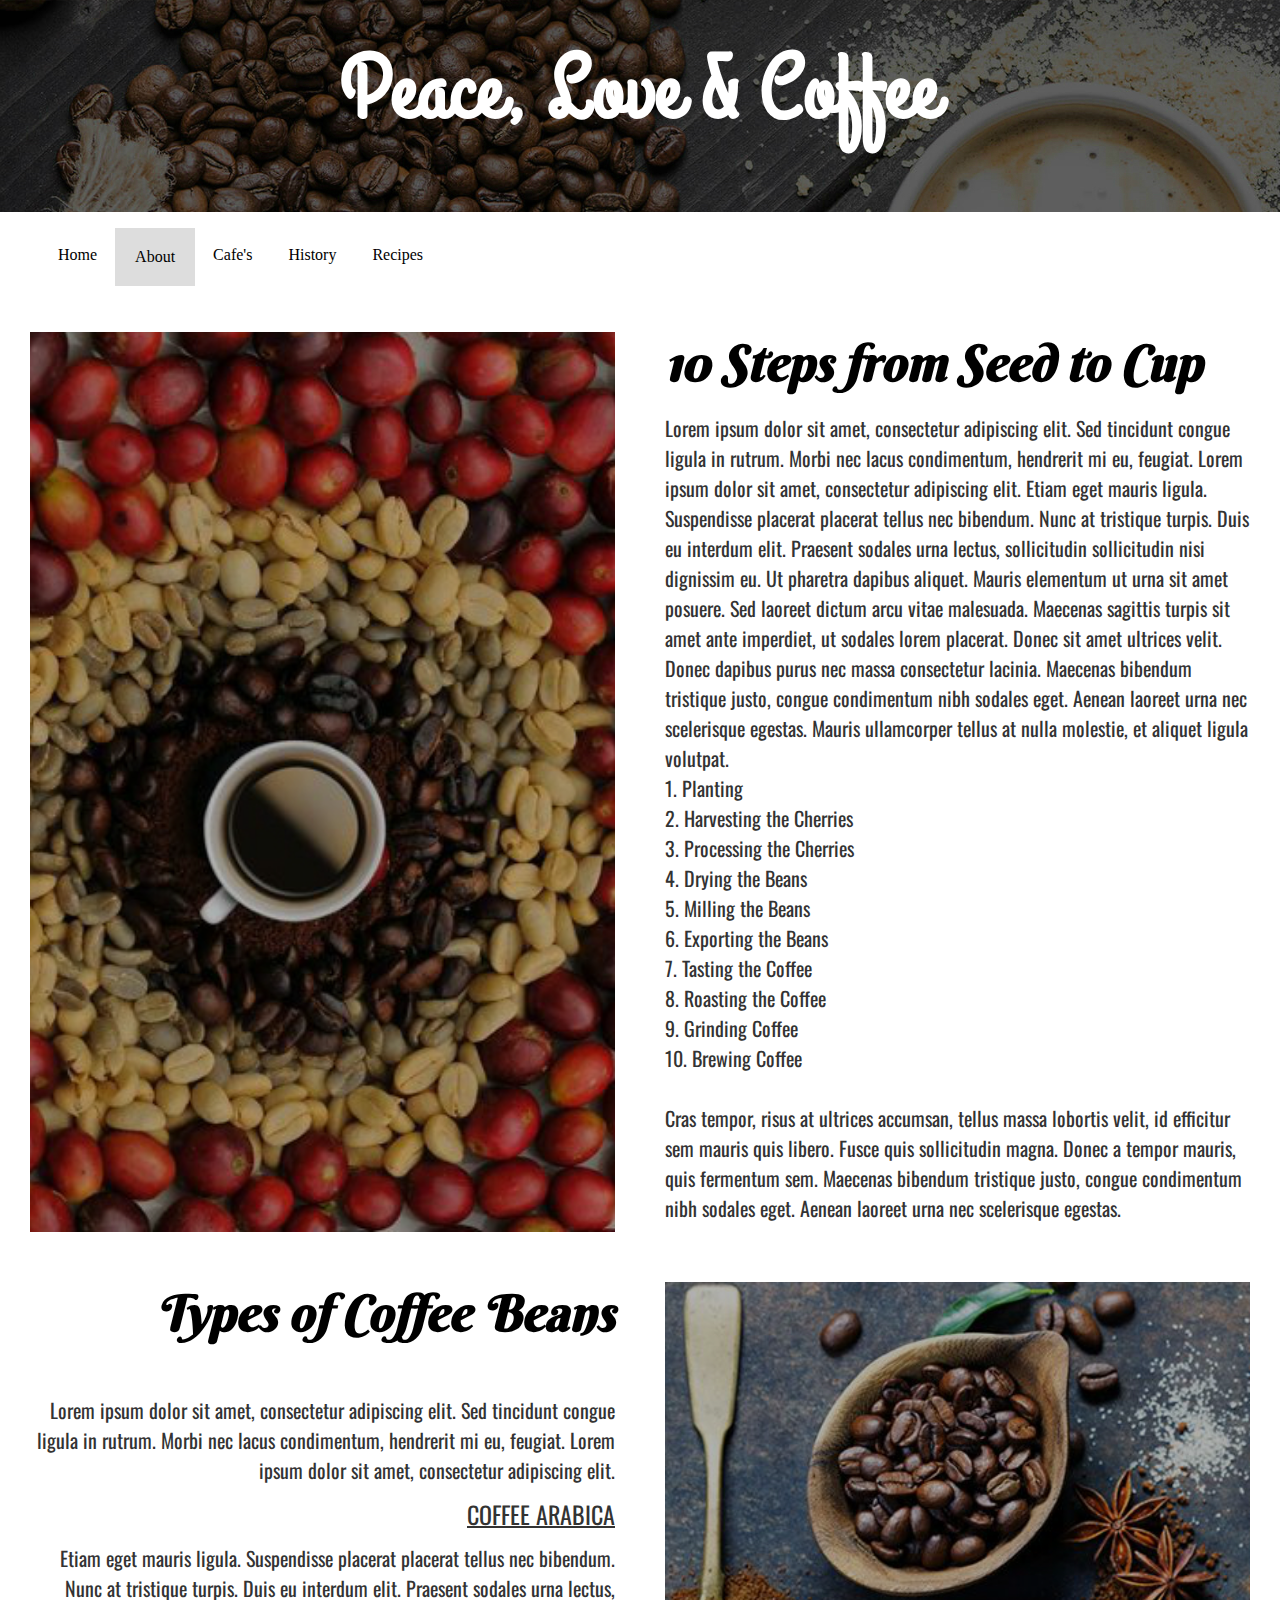
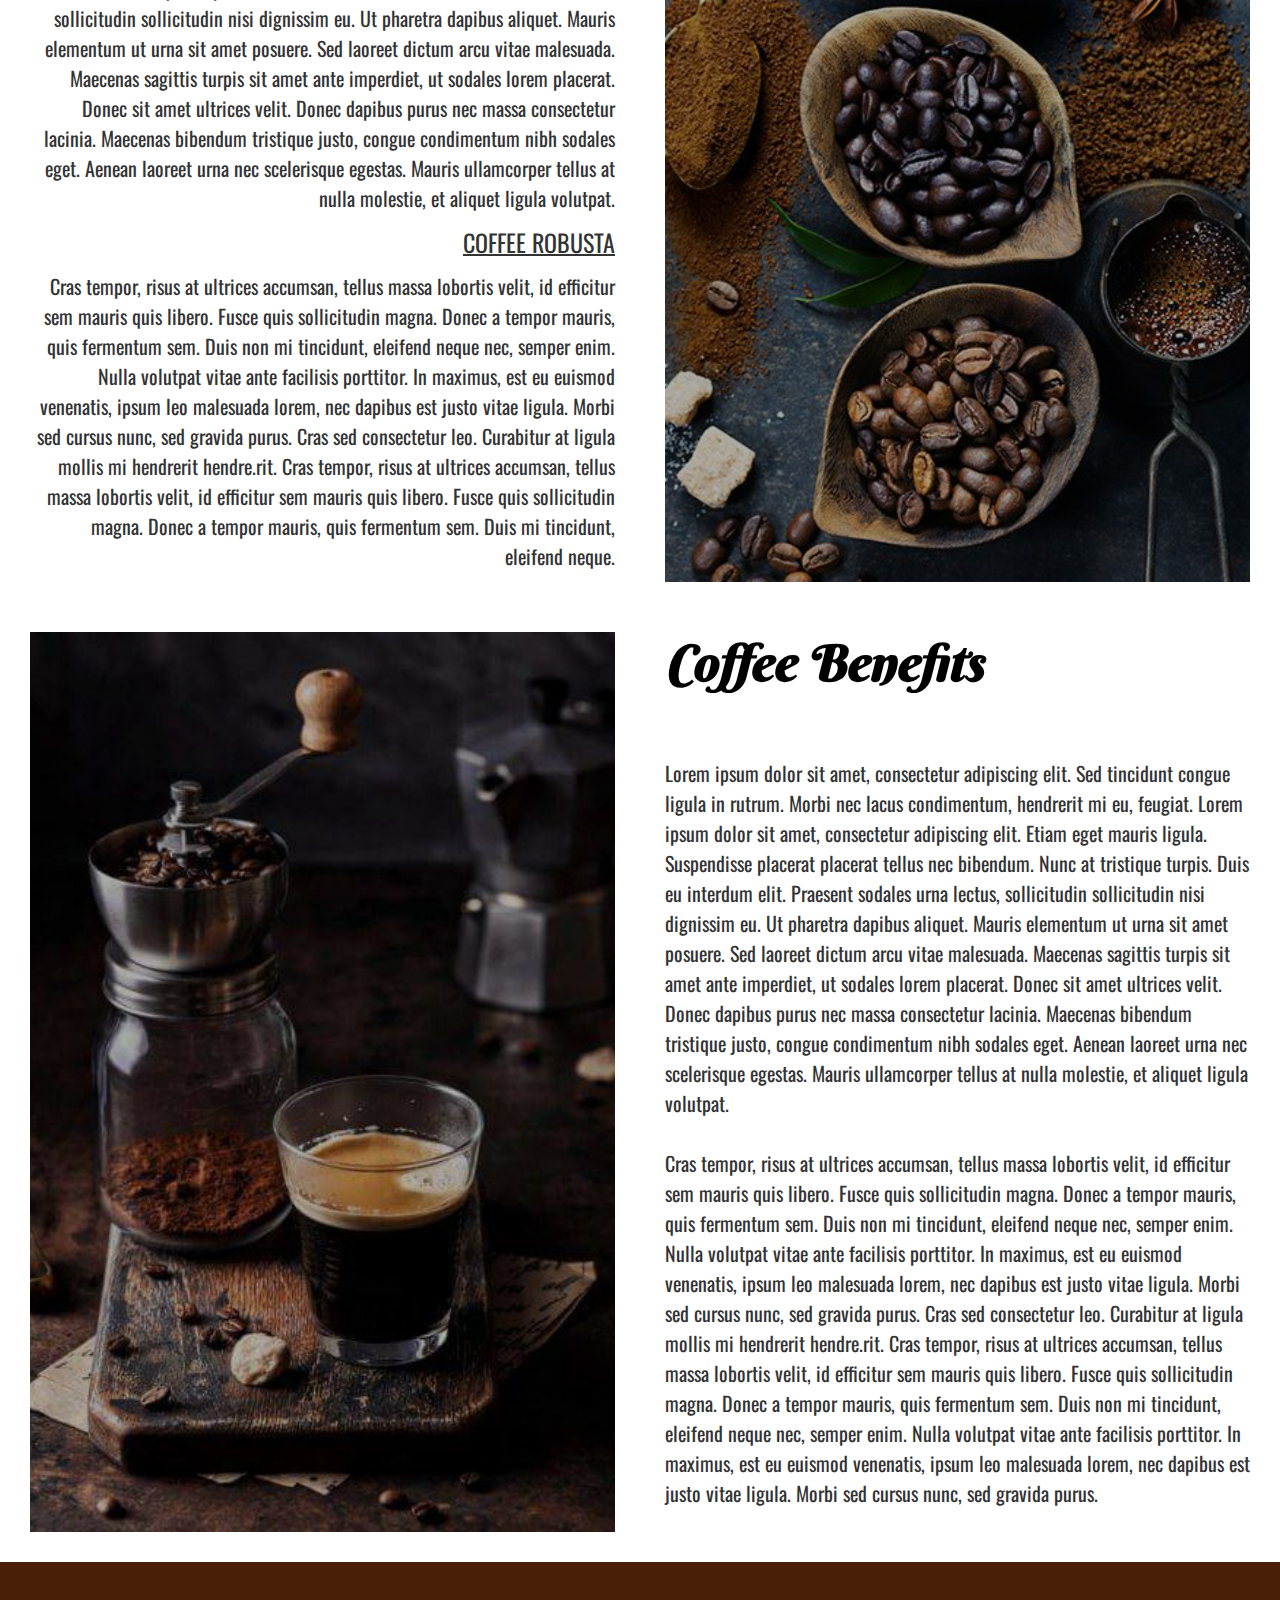
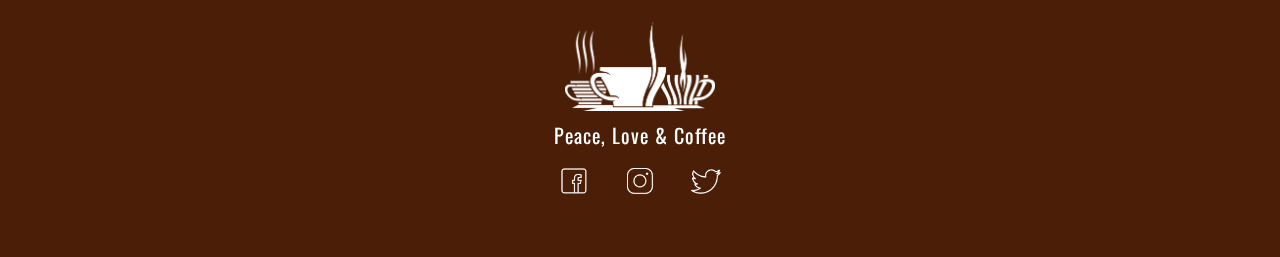
<file: about.html>
<!DOCTYPE html>
<html>
<head>
    <title>About</title>
    <meta charset="utf-8" />
    <link rel="icon" href="../img/monitor.ico" type="image/x-icon" >
    <link href="https://fonts.googleapis.com/css?family=Oswald|Lato|Pathway+Gothic+One|Grand+Hotel|Berkshire+Swash" rel="stylesheet">
    <link rel="stylesheet" href="css/about.css" >
    <link rel="stylesheet" type="text/css" href="css/menu.css">
</head>
<body>
    <!-- Header -->
    <header class="grid"> 
        
        <div class="header-container grid">
           <h1>Peace, Love & Coffee</h1>
        </div>
        <div class="meniu">
           <input type="checkbox" id="menu-checkbox">
           <nav role="navigation">
               <label for="menu-checkbox" class="toggle-button" data-open="MENU" data-close="CLOSE" onclick></label>
               <ul class="main-menu">
                   <li><a href="index.html">Home</a></li>
                   <li><div class="activ">About</div></li>
                   <li><a href="cafe.html">Cafe's</a></li>
                   <li><a href="history.html">History</a></li>
                   <li class="dropdown">
                    <a href="javascript:void(0)" class="dropbtn">Recipes</a>
                    <div class="dropdown-content">
                        <a href="drinks.html">Drinks</a>
                        <a href="desserts.html">Desserts</a>
                    </div>
                </li>
               </ul>
           </nav>
       </div>
    </header>

    <section class="grid steps-section">
        <div class="grid steps-item" style="background-image: url(img/7b2d6c0454d411b3044374a6cd0e8755.jpg)"></div>
        <div class="container grid">
            <h2> 10 Steps from Seed to Cup</h2> 
            Lorem ipsum dolor sit amet, consectetur adipiscing elit. Sed tincidunt congue 
            ligula in rutrum. Morbi nec lacus condimentum, hendrerit mi eu, feugiat.
            Lorem ipsum dolor sit amet, consectetur adipiscing elit. Etiam eget mauris 
            ligula. Suspendisse placerat placerat tellus nec bibendum. Nunc at tristique 
            turpis. Duis eu interdum elit. Praesent sodales urna lectus, sollicitudin 
            sollicitudin nisi dignissim eu. Ut pharetra dapibus aliquet. Mauris elementum 
            ut urna sit amet posuere. Sed laoreet dictum arcu vitae malesuada. 
            Maecenas sagittis turpis sit amet ante imperdiet, ut sodales lorem placerat. 
            Donec sit amet ultrices velit. Donec dapibus purus nec massa consectetur 
            lacinia. Maecenas bibendum tristique justo, congue condimentum nibh 
            sodales eget. Aenean laoreet urna nec scelerisque egestas. Mauris 
            ullamcorper tellus at nulla molestie, et aliquet ligula volutpat. 
            <br>
            1. Planting <br>
            2. Harvesting the Cherries<br>
            3. Processing the Cherries <br>
            4. Drying the Beans <br>
            5. Milling the Beans<br>
            6. Exporting the Beans<br>
            7. Tasting the Coffee<br>
            8. Roasting the Coffee<br>
            9. Grinding Coffee<br>
            10. Brewing Coffee<br>
            <br>
            Cras tempor, risus at ultrices accumsan, tellus massa lobortis velit, id 
            efficitur sem mauris quis libero. Fusce quis sollicitudin magna. Donec a 
            tempor mauris, quis fermentum sem. Maecenas bibendum tristique justo, 
            congue condimentum nibh sodales eget. Aenean laoreet urna nec 
            scelerisque egestas.
        </div>
        <div class="container2 grid">
            <h2>Types of Coffee Beans</h2> <br>
            Lorem ipsum dolor sit amet, consectetur adipiscing elit. Sed tincidunt congue
            ligula in rutrum. Morbi nec lacus condimentum, hendrerit mi eu, feugiat.
            Lorem ipsum dolor sit amet, consectetur adipiscing elit.
            <U><BIG>COFFEE ARABICA</BIG></U>
            Etiam eget mauris ligula. Suspendisse placerat placerat tellus nec bibendum.
            Nunc at tristique turpis. Duis eu interdum elit. Praesent sodales urna lectus,
            sollicitudin sollicitudin nisi dignissim eu. Ut pharetra dapibus aliquet. Mauris
            elementum ut urna sit amet posuere. Sed laoreet dictum arcu vitae
            malesuada. Maecenas sagittis turpis sit amet ante imperdiet, ut sodales
            lorem placerat. Donec sit amet ultrices velit. Donec dapibus purus nec massa
            consectetur lacinia. Maecenas bibendum tristique justo, congue
            condimentum nibh sodales eget. Aenean laoreet urna nec scelerisque
            egestas. Mauris ullamcorper tellus at nulla molestie, et aliquet ligula
            volutpat.
            <U><BIG>COFFEE ROBUSTA</BIG></U>
            Cras tempor, risus at ultrices accumsan, tellus massa lobortis velit, id
            efficitur sem mauris quis libero. Fusce quis sollicitudin magna. Donec a
            tempor mauris, quis fermentum sem. Duis non mi tincidunt, eleifend neque
            nec, semper enim. Nulla volutpat vitae ante facilisis porttitor. In maximus,
            est eu euismod venenatis, ipsum leo malesuada lorem, nec dapibus est justo
            vitae ligula. Morbi sed cursus nunc, sed gravida purus. Cras sed consectetur
            leo. Curabitur at ligula mollis mi hendrerit hendre.rit.
            Cras tempor, risus at ultrices accumsan, tellus massa lobortis velit, id
            efficitur sem mauris quis libero. Fusce quis sollicitudin magna. Donec a
            tempor mauris, quis fermentum sem. Duis  mi tincidunt, eleifend neque. 
        </div>
        <div class="grid steps-item" style="background-image: url(img/4157706fda851444a29a3dae8c2fec13.jpg)"></div>
        <div class="grid steps-item" style="background-image: url(img/b0b7199d3a4450db69df505d74639cca.jpg)"></div>
        <div class="container grid">
            <h2>Coffee Benefits</h2> <br>
            Lorem ipsum dolor sit amet, consectetur adipiscing elit. Sed tincidunt congue ligula in rutrum. Morbi nec lacus condimentum, hendrerit mi eu, feugiat. Lorem ipsum dolor sit amet, consectetur adipiscing elit. Etiam eget mauris ligula. Suspendisse placerat placerat tellus nec bibendum. Nunc at tristique turpis. Duis eu interdum elit. Praesent sodales urna lectus, sollicitudin sollicitudin nisi dignissim eu. Ut pharetra dapibus aliquet. Mauris elementum ut urna sit amet posuere. Sed laoreet dictum arcu vitae malesuada. Maecenas sagittis turpis sit amet ante imperdiet, ut sodales lorem placerat. Donec sit amet ultrices velit. Donec dapibus purus nec massa consectetur lacinia. Maecenas bibendum tristique justo, congue condimentum nibh sodales eget. Aenean laoreet urna nec scelerisque egestas. Mauris ullamcorper tellus at nulla molestie, et aliquet ligula volutpat. <br>
            <br>
            Cras tempor, risus at ultrices accumsan, tellus massa lobortis velit, id efficitur sem mauris quis libero. Fusce quis sollicitudin magna. Donec a tempor mauris, quis fermentum sem. Duis non mi tincidunt, eleifend neque nec, semper enim. Nulla volutpat vitae ante facilisis porttitor. In maximus, est eu euismod venenatis, ipsum leo malesuada lorem, nec dapibus est justo vitae ligula. Morbi sed cursus nunc, sed gravida purus. Cras sed consectetur leo. Curabitur at ligula mollis mi hendrerit hendre.rit.
            Cras tempor, risus at ultrices accumsan, tellus massa lobortis velit, id efficitur sem mauris quis libero. Fusce quis sollicitudin magna. Donec a tempor mauris, quis fermentum sem. Duis non mi tincidunt, eleifend neque nec, semper enim. Nulla volutpat vitae ante facilisis porttitor. In maximus, est eu euismod venenatis, ipsum leo malesuada lorem, nec dapibus est justo vitae ligula. Morbi sed cursus nunc, sed gravida purus. 
        </div>
    </section>

    <!-- footer -->
    <footer class="main-footer">
        <div class="container">
            <div class="footer-logo">
                <span><img src="img/logo.png" width="150px"><span>Peace, Love & Coffee</span></span>
            </div>
            <div class="footer-copy">
                <a href="https://www.facebook.com/" target="_blank"><img src="img/facebook.png" /></a>
                <a href="https://www.instagram.com/" target="_blank"><img src="img/instagram.png" /></a>
                <a href="https://www.twitter.com/" target="_blank"><img src="img/twitter.png" /></a>
            </div>
        </div>
    </footer>
</body>
</html>
</file>
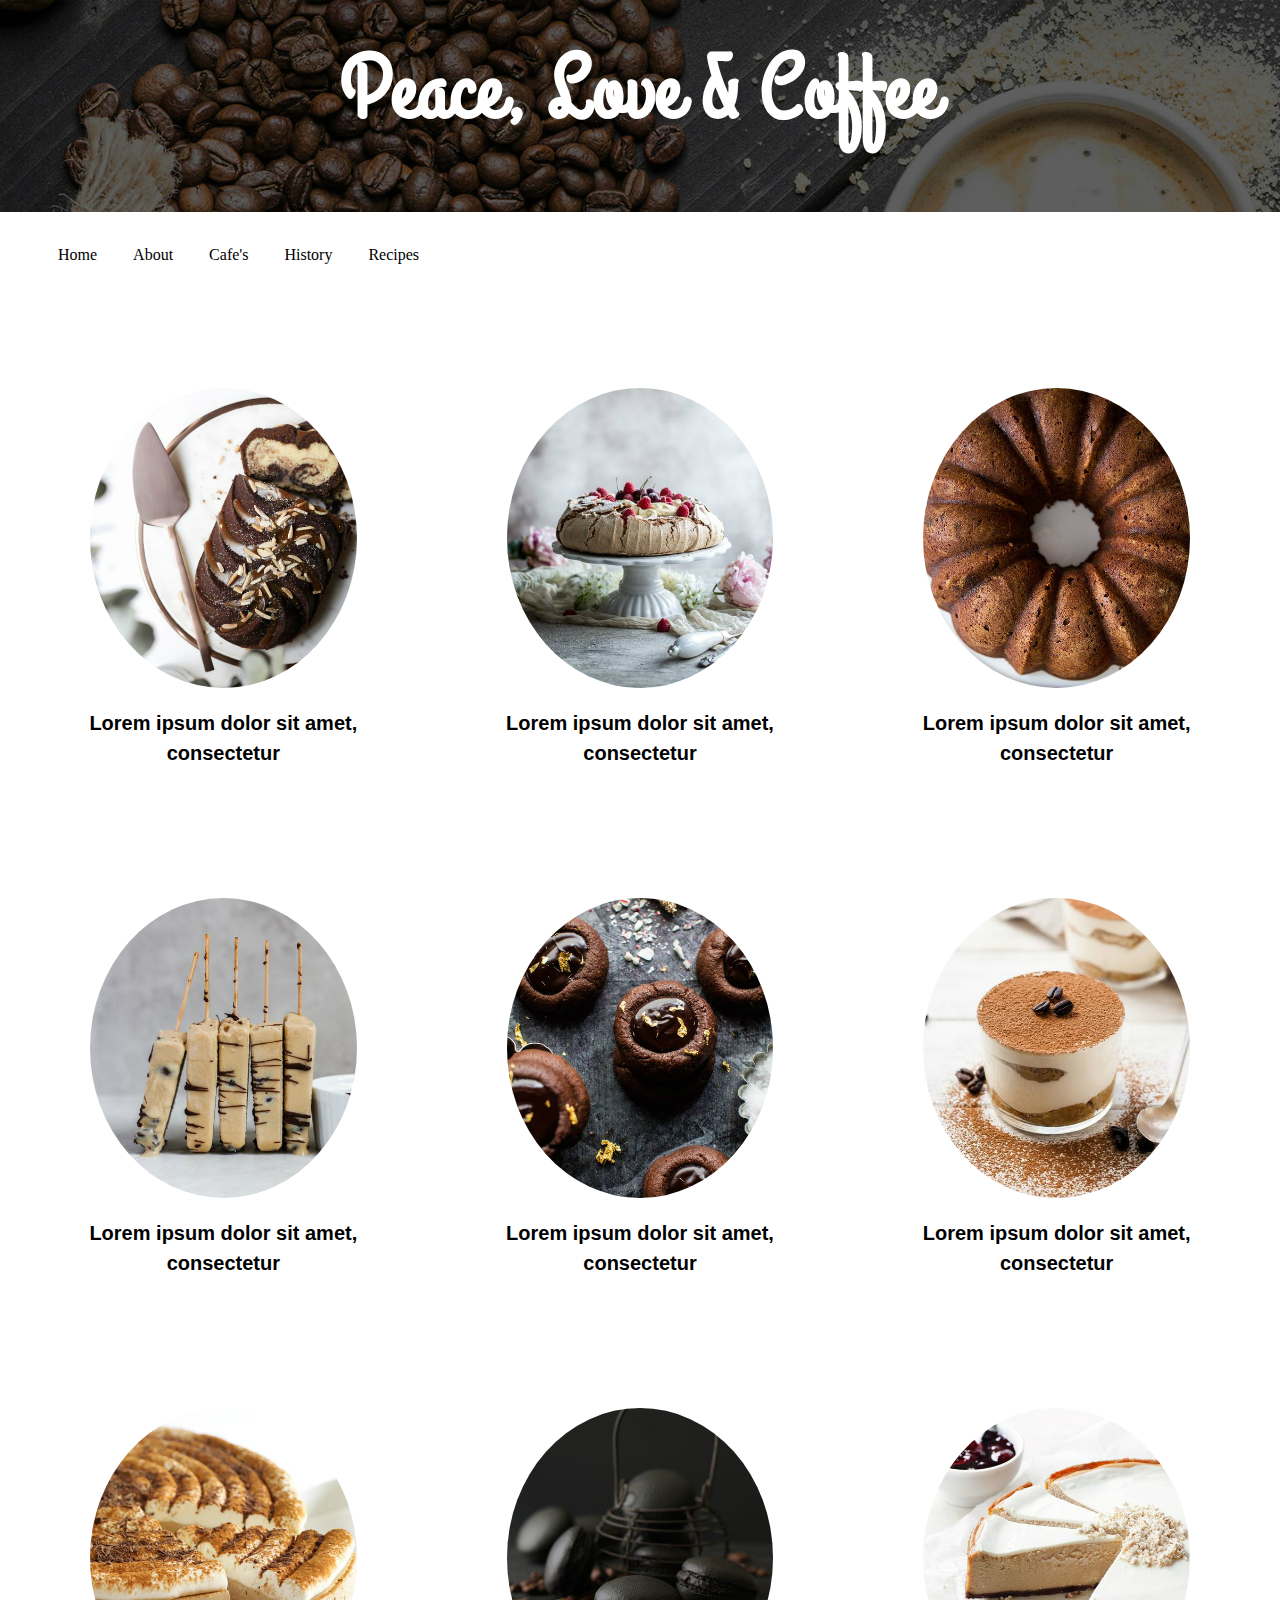
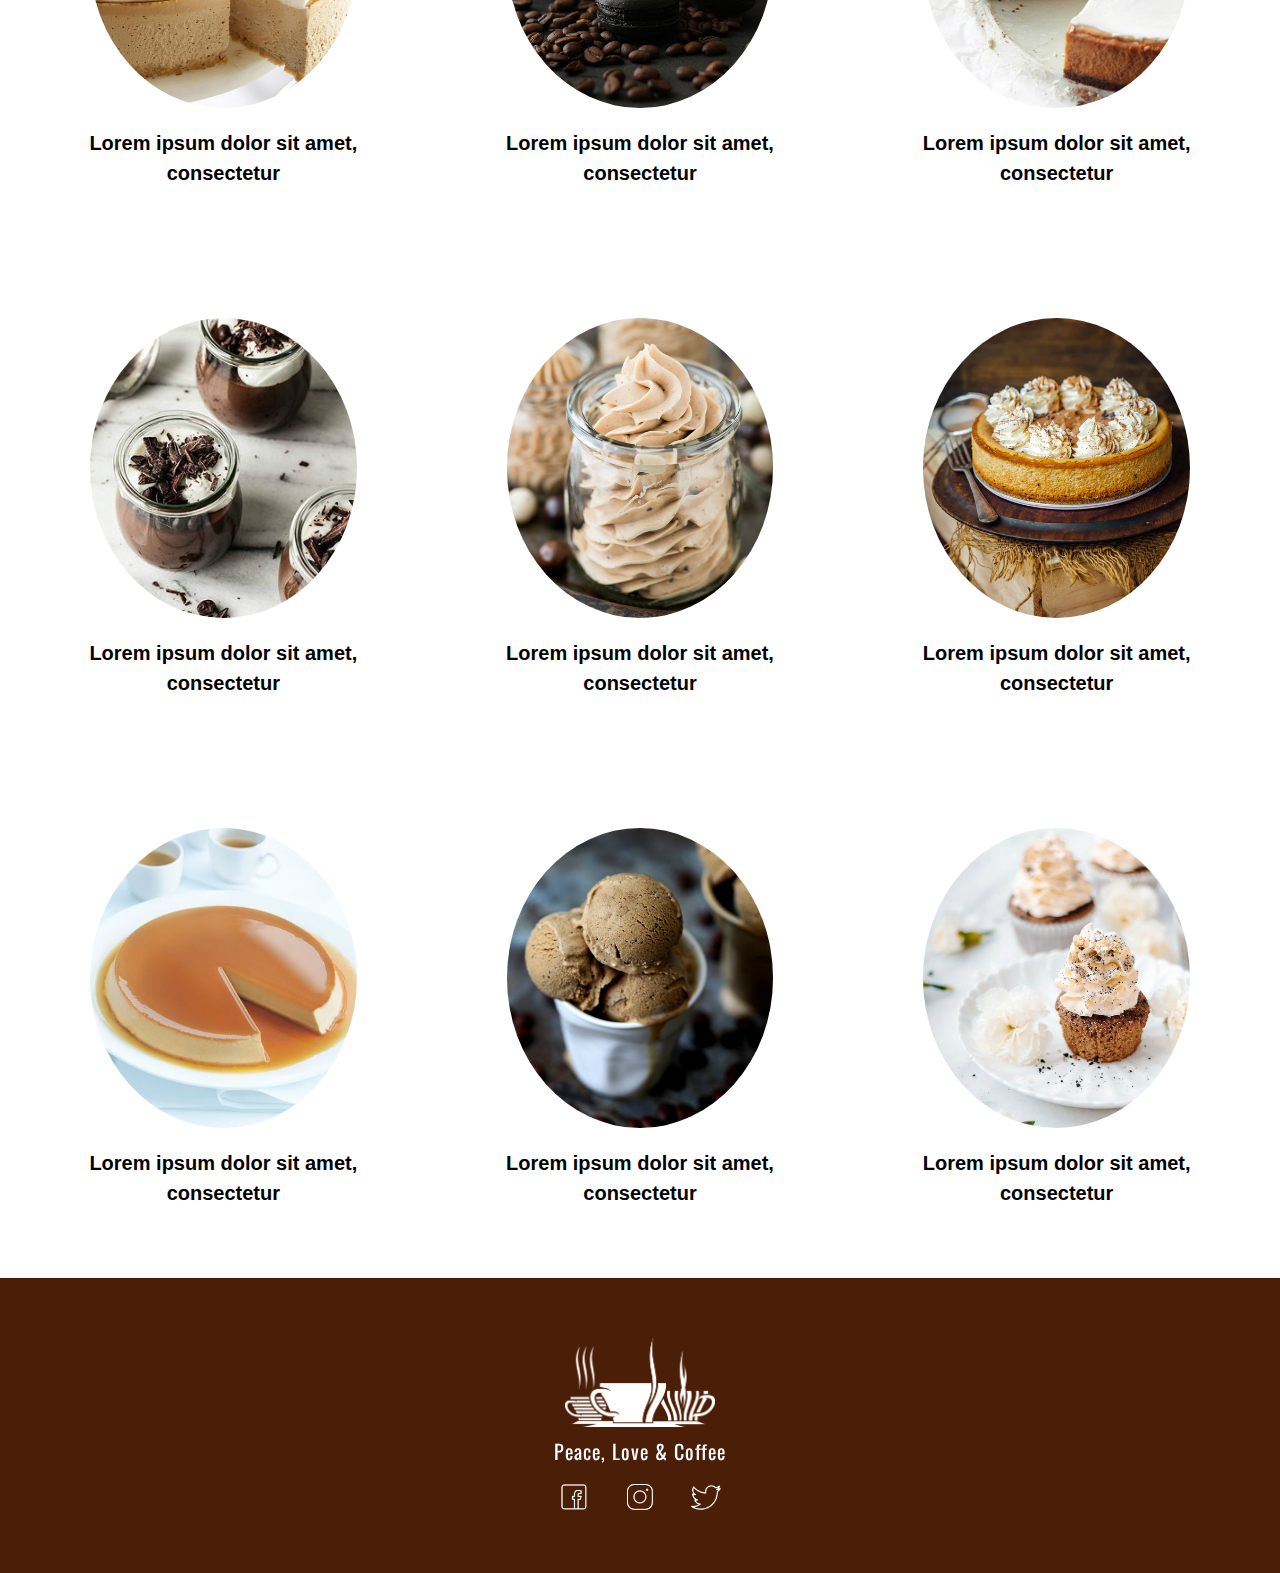
<file: desserts.html>
<!DOCTYPE html>
<html>
<head>
    <title>Sweet Desserts</title>
    <meta charset="utf-8" />
    <link rel="icon" href="img/logo.png" type="image/x-icon" />
    <link href="https://fonts.googleapis.com/css?family=Oswald|Lato|Pathway+Gothic+One|Grand+Hotel|Berkshire+Swash" rel="stylesheet">
    <link rel="stylesheet" type="text/css" href="css/desserts.css" >
    <link rel="stylesheet" type="text/css" href="css/menu.css">
</head>
<body>
    <header class="grid">
        <div class="header-container grid">
            <h1>Peace, Love & Coffee</h1>
        </div>
        <div class="meniu">
            <input type="checkbox" id="menu-checkbox">
            <nav role="navigation">
                <label for="menu-checkbox" class="toggle-button" data-open="MENU" data-close="CLOSE" onclick></label>
                <ul class="main-menu">
                   <li><a href="index.html">Home</a></li>
                   <li><a href="about.html">About</a></li>
                   <li><a href="cafe.html">Cafe's</a></li>
                   <li><a href="history.html">History</a></li>
                   <li class="dropdown">
                        <a href="javascript:void(0)" class="dropbtn">Recipes</a>
                            <div class="dropdown-content">
                                <a href="drinks.html">Drinks</a>
                                <div class="activ">Desserts</div>
                            </div>
                    </li>
                </ul>
            </nav>
        </div>
    </header>

    <!-- Recete -->
    <section class="landing-section section-favorites">
        <div class="container">
            <div class="favorites-home grid">      
                <a href="#" class="favorites-item grid">
                    <span class="favorites-item-img" style="background-image:url(img/drinks/15.jpg)" ></span>
                    <span class="favorites-item-content grid">
                        <h4>Lorem ipsum dolor sit amet, consectetur</h4>
                    </span>
                </a>

                <a href="#" class="favorites-item grid">
                    <span class="favorites-item-img" style="background-image:url(img/drinks/12.jpg)"></span>
                    <span class="favorites-item-content grid">
                        <h4>Lorem ipsum dolor sit amet, consectetur</h4>
                    </span>
                </a>

                <a href="#" class="favorites-item grid">
                    <span class="favorites-item-img" style="background-image:url(img/drinks/13.jpg)"></span>
                    <span class="favorites-item-content grid">
                        <h4>Lorem ipsum dolor sit amet, consectetur</h4>
                    </span>
                </a>
                <a href="#" class="favorites-item grid">
                    <span class="favorites-item-img" style="background-image:url(img/drinks/3.jpg)" ></span>
                    <span class="favorites-item-content grid">
                        <h4>Lorem ipsum dolor sit amet, consectetur</h4>
                    </span>
                </a>

                <a href="#" class="favorites-item grid">
                    <span class="favorites-item-img" style="background-image:url(img/drinks/4.jpg)"></span>
                    <span class="favorites-item-content grid">
                        <h4>Lorem ipsum dolor sit amet, consectetur</h4>
                    </span>
                </a>

                <a href="#" class="favorites-item grid">
                    <span class="favorites-item-img" style="background-image:url(img/drinks/9.jpg)"></span>
                    <span class="favorites-item-content grid">
                        <h4>Lorem ipsum dolor sit amet, consectetur</h4>
                    </span>
                </a>
                <a href="#" class="favorites-item grid">
                    <span class="favorites-item-img" style="background-image:url(img/drinks/1.jpg)" ></span>
                    <span class="favorites-item-content grid">
                        <h4>Lorem ipsum dolor sit amet, consectetur</h4>
                    </span>
                </a>

                <a href="#" class="favorites-item grid">
                    <span class="favorites-item-img" style="background-image:url(img/drinks/7.jpg)"></span>
                    <span class="favorites-item-content grid">
                        <h4>Lorem ipsum dolor sit amet, consectetur</h4>
                    </span>
                </a>

                <a href="#" class="favorites-item grid">
                    <span class="favorites-item-img" style="background-image:url(img/drinks/10.jpg)"></span>
                    <span class="favorites-item-content grid">
                        <h4>Lorem ipsum dolor sit amet, consectetur</h4>
                    </span>
                </a>
                <a href="#" class="favorites-item grid">
                    <span class="favorites-item-img" style="background-image:url(img/drinks/8.jpg)" ></span>
                    <span class="favorites-item-content grid">
                        <h4>Lorem ipsum dolor sit amet, consectetur</h4>
                    </span>
                </a>

                <a href="#" class="favorites-item grid">
                    <span class="favorites-item-img" style="background-image:url(img/drinks/14.jpg)"></span>
                    <span class="favorites-item-content grid">
                        <h4>Lorem ipsum dolor sit amet, consectetur</h4>
                    </span>
                </a>

                <a href="#" class="favorites-item grid">
                    <span class="favorites-item-img" style="background-image:url(img/drinks/6.jpg)"></span>
                    <span class="favorites-item-content grid">
                        <h4>Lorem ipsum dolor sit amet, consectetur</h4>
                    </span>
                </a>
                <a href="#" class="favorites-item grid">
                    <span class="favorites-item-img" style="background-image:url(img/drinks/2.jpg)" ></span>
                    <span class="favorites-item-content grid">
                        <h4>Lorem ipsum dolor sit amet, consectetur</h4>
                    </span>
                </a>

                <a href="#" class="favorites-item grid">
                    <span class="favorites-item-img" style="background-image:url(img/drinks/5.jpg)"></span>
                    <span class="favorites-item-content grid">
                        <h4>Lorem ipsum dolor sit amet, consectetur</h4>
                    </span>
                </a>

                <a href="#" class="favorites-item grid">
                    <span class="favorites-item-img" style="background-image:url(img/drinks/11.jpg)"></span>
                    <span class="favorites-item-content grid">
                        <h4>Lorem ipsum dolor sit amet, consectetur</h4>
                    </span>
                </a>
            </div>
        </div>
    </section>

    <!-- footer -->
        <footer class="main-footer">
        <div class="container">
            <div class="footer-logo">
                <span><img src="img/logo.png" width="150px"><span>Peace, Love & Coffee</span></span>
            </div>
            <div class="footer-copy">
                <a href="https://www.facebook.com/" target="_blank"><img src="img/facebook.png" /></a>
                <a href="https://www.instagram.com/" target="_blank"><img src="img/instagram.png" /></a>
                <a href="https://www.twitter.com/" target="_blank"><img src="img/twitter.png" /></a>
            </div>
        </div>
    </footer>
</body>
</html>
</file>
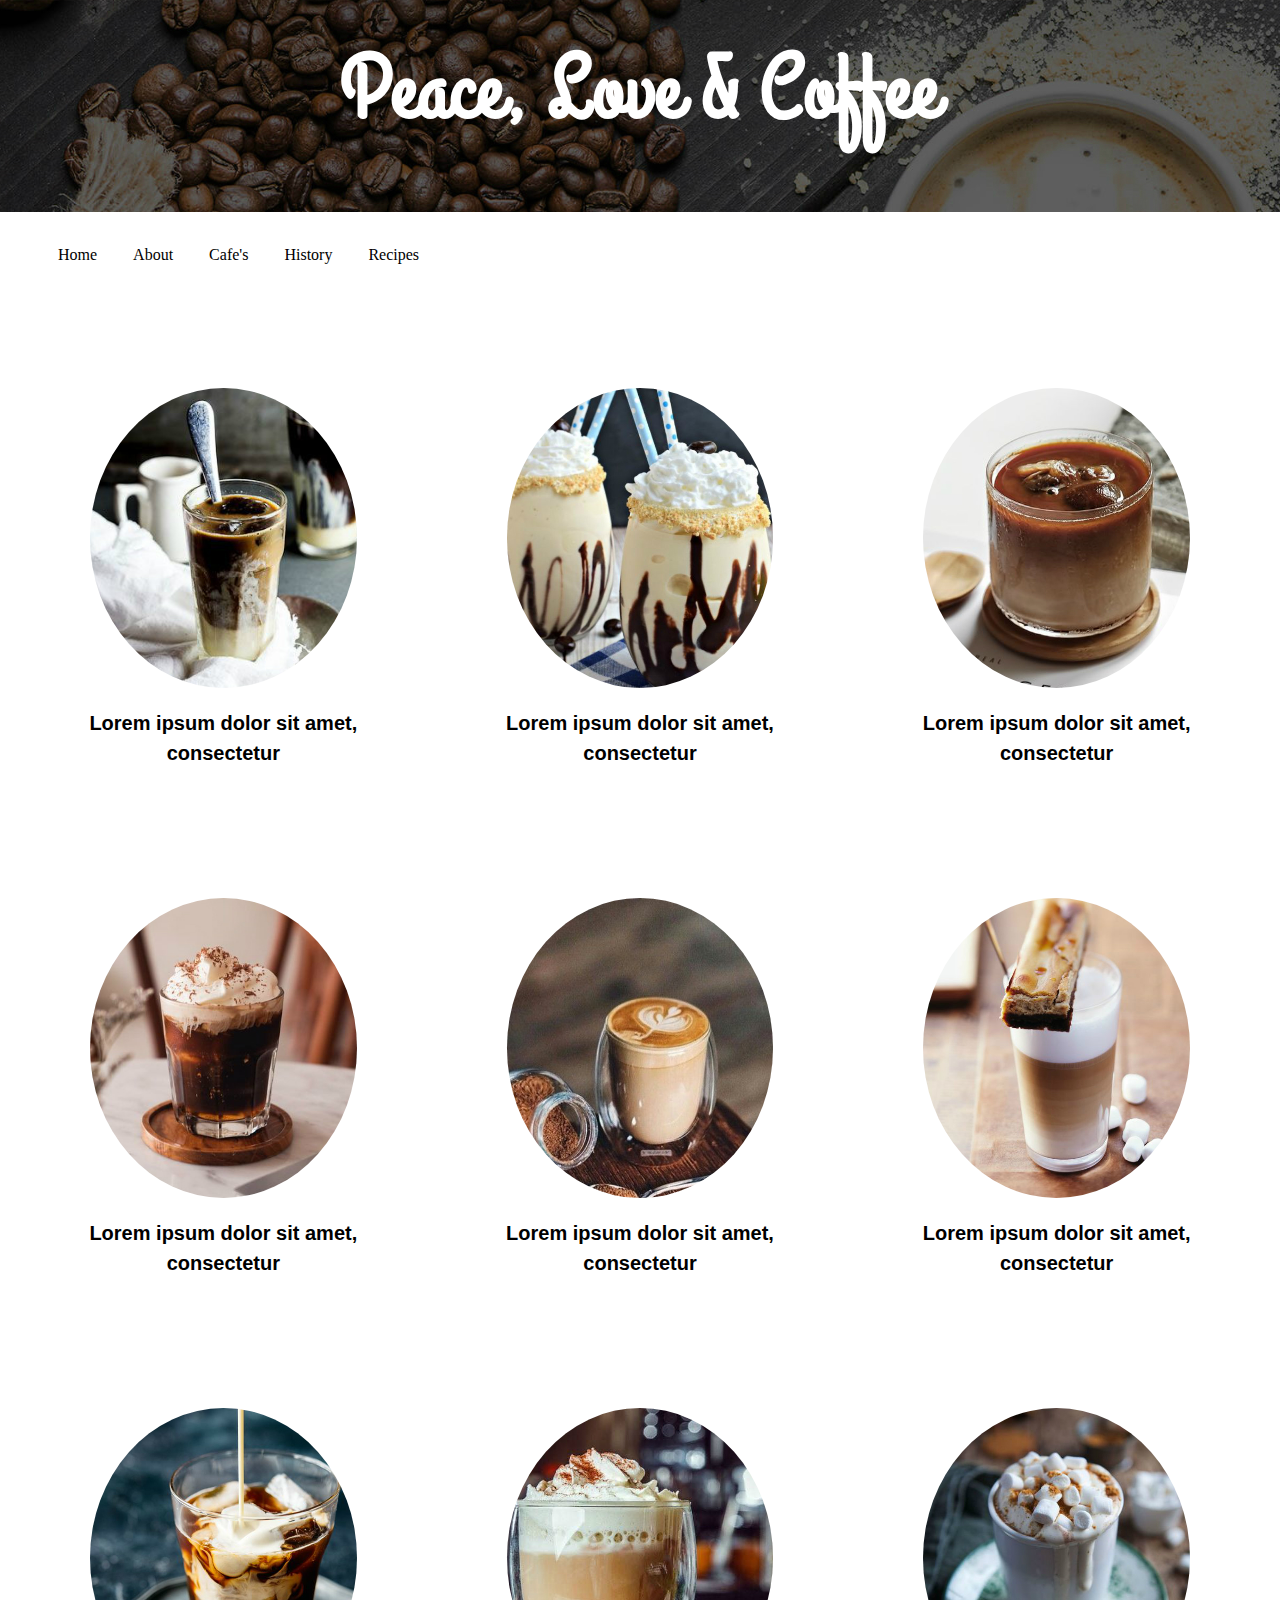
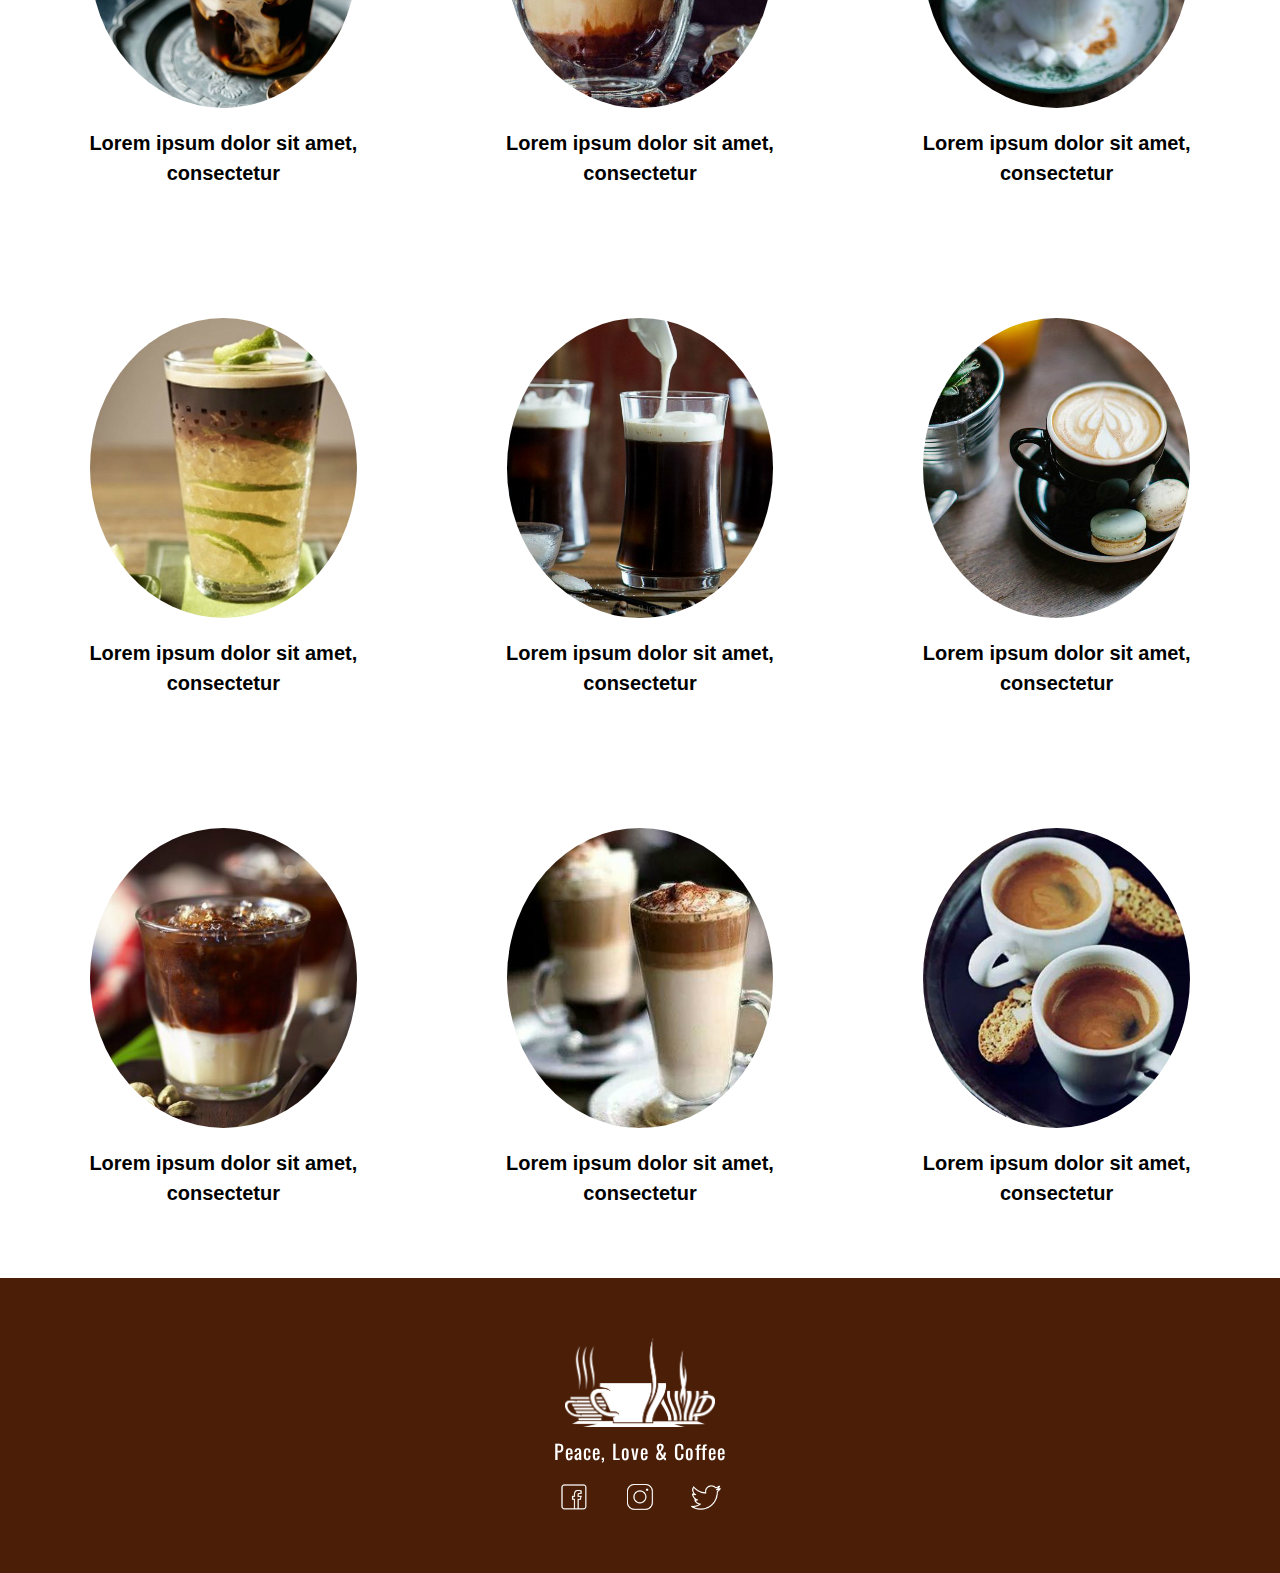
<file: drinks.html>
<!DOCTYPE html>
<html>
<head>
    <title>Aromatic Drinks</title>
    <meta charset="utf-8" />
    <link rel="icon" href="img/logo.png" type="image/x-icon" />
    <link href="https://fonts.googleapis.com/css?family=Oswald|Lato|Pathway+Gothic+One|Grand+Hotel|Berkshire+Swash" rel="stylesheet">
    <link rel="stylesheet" type="text/css" href="css/drinks.css" />
    <link rel="stylesheet" type="text/css" href="css/menu.css">
</head>
<body>
    <header class="grid"> 
        <div class="header-container grid">
            <h1>Peace, Love & Coffee</h1>
        </div>

        <div class="meniu">
            <input type="checkbox" id="menu-checkbox">
            <nav role="navigation">
                <label for="menu-checkbox" class="toggle-button" data-open="MENU" data-close="CLOSE" onclick></label>
                <ul class="main-menu">
                    <li><a href="index.html">Home</a></li>
                    <li><a href="about.html">About</a></li>
                    <li><a href="cafe.html">Cafe's</a></li>
                    <li><a href="history.html">History</a></li>
                    <li class="dropdown">
                        <a href="javascript:void(0)" class="dropbtn">Recipes</a>
                        <div class="dropdown-content">
                            <div class="activ">Drinks</div>
                            <a href="desserts.html">Desserts</a>
                        </div>
                    </li>
                </ul>
            </nav>
        </div>
    </header>

    <!-- Recete -->
    <section class="landing-section section-favorites">
        <div class="container">
            <div class="favorites-home grid">      
                <a href="#" class="favorites-item grid">
                    <span class="favorites-item-img" style="background-image:url(img/drinks/d46d301db648001894fc15d27eef0377.jpg)" ></span>
                    <span class="favorites-item-content grid">
                        <h4>Lorem ipsum dolor sit amet, consectetur</h4>
                    </span>
                </a>

                <a href="#" class="favorites-item grid">
                    <span class="favorites-item-img" style="background-image:url(img/drinks/f2446e5935414cce64792e6310709d57.jpg)"></span>
                    <span class="favorites-item-content grid">
                        <h4>Lorem ipsum dolor sit amet, consectetur</h4>
                    </span>
                </a>

                <a href="#" class="favorites-item grid">
                    <span class="favorites-item-img" style="background-image:url(img/drinks/31b9e648b50a33fc049654679bb0b455.jpg)"></span>
                    <span class="favorites-item-content grid">
                        <h4>Lorem ipsum dolor sit amet, consectetur</h4>
                    </span>
                </a>
                <a href="#" class="favorites-item grid">
                    <span class="favorites-item-img" style="background-image:url(img/drinks/16e27b970d22c77bf3ef39db795b0ca1.jpg)" ></span>
                    <span class="favorites-item-content grid">
                        <h4>Lorem ipsum dolor sit amet, consectetur</h4>
                    </span>
                </a>

                <a href="#" class="favorites-item grid">
                    <span class="favorites-item-img" style="background-image:url(img/drinks/0a5a1db19a4d1a9044f443412c77644b.jpg)"></span>
                    <span class="favorites-item-content grid">
                        <h4>Lorem ipsum dolor sit amet, consectetur</h4>
                    </span>
                </a>

                <a href="#" class="favorites-item grid">
                    <span class="favorites-item-img" style="background-image:url(img/drinks/758fa2eecec9ecccc6291c9ac9c95aac.jpg)"></span>
                    <span class="favorites-item-content grid">
                        <h4>Lorem ipsum dolor sit amet, consectetur</h4>
                    </span>
                </a>
                <a href="#" class="favorites-item grid">
                    <span class="favorites-item-img" style="background-image:url(img/drinks/f21c06f01370a561c867e6b7c25abaf1.jpg)" ></span>
                    <span class="favorites-item-content grid">
                        <h4>Lorem ipsum dolor sit amet, consectetur</h4>
                    </span>
                </a>

                <a href="#" class="favorites-item grid">
                    <span class="favorites-item-img" style="background-image:url(img/drinks/405e34554ac8ac9b7a8ab38b77ed5140.jpg)"></span>
                    <span class="favorites-item-content grid">
                        <h4>Lorem ipsum dolor sit amet, consectetur</h4>
                    </span>
                </a>

                <a href="#" class="favorites-item grid">
                    <span class="favorites-item-img" style="background-image:url(img/drinks/d14d47719a3db753a4c4d1173e2eea64.jpg)"></span>
                    <span class="favorites-item-content grid">
                        <h4>Lorem ipsum dolor sit amet, consectetur</h4>
                    </span>
                </a>
                <a href="#" class="favorites-item grid">
                    <span class="favorites-item-img" style="background-image:url(img/drinks/f.jpg)" ></span>
                    <span class="favorites-item-content grid">
                        <h4>Lorem ipsum dolor sit amet, consectetur</h4>
                    </span>
                </a>

                <a href="#" class="favorites-item grid">
                    <span class="favorites-item-img" style="background-image:url(img/drinks/d.jpg)"></span>
                    <span class="favorites-item-content grid">
                        <h4>Lorem ipsum dolor sit amet, consectetur</h4>
                    </span>
                </a>

                <a href="#" class="favorites-item grid">
                    <span class="favorites-item-img" style="background-image:url(img/drinks/c.jpg)"></span>
                    <span class="favorites-item-content grid">
                        <h4>Lorem ipsum dolor sit amet, consectetur</h4>
                    </span>
                </a>
                <a href="#" class="favorites-item grid">
                    <span class="favorites-item-img" style="background-image:url(img/drinks/b.jpg)" ></span>
                    <span class="favorites-item-content grid">
                        <h4>Lorem ipsum dolor sit amet, consectetur</h4>
                    </span>
                </a>

                <a href="#" class="favorites-item grid">
                    <span class="favorites-item-img" style="background-image:url(img/drinks/7693cdc29030e2b92202e919d48d6481.jpg)"></span>
                    <span class="favorites-item-content grid">
                        <h4>Lorem ipsum dolor sit amet, consectetur</h4>
                    </span>
                </a>

                <a href="#" class="favorites-item grid">
                    <span class="favorites-item-img" style="background-image:url(img/drinks/a.jpg)"></span>
                    <span class="favorites-item-content grid">
                        <h4>Lorem ipsum dolor sit amet, consectetur</h4>
                    </span>
                </a>


            </div>
        </div>
    </section>

    <!-- footer -->
        <footer class="main-footer">
        <div class="container">
            <div class="footer-logo">
                <span><img src="img/logo.png" width="150px"><span>Peace, Love & Coffee</span></span>
            </div>
            <div class="footer-copy">
                <a href="https://www.facebook.com/" target="_blank"><img src="img/facebook.png" /></a>
                <a href="https://www.instagram.com/" target="_blank"><img src="img/instagram.png" /></a>
                <a href="https://www.twitter.com/" target="_blank"><img src="img/twitter.png" /></a>
            </div>
        </div>
    </footer>
</body>
</html>
</file>
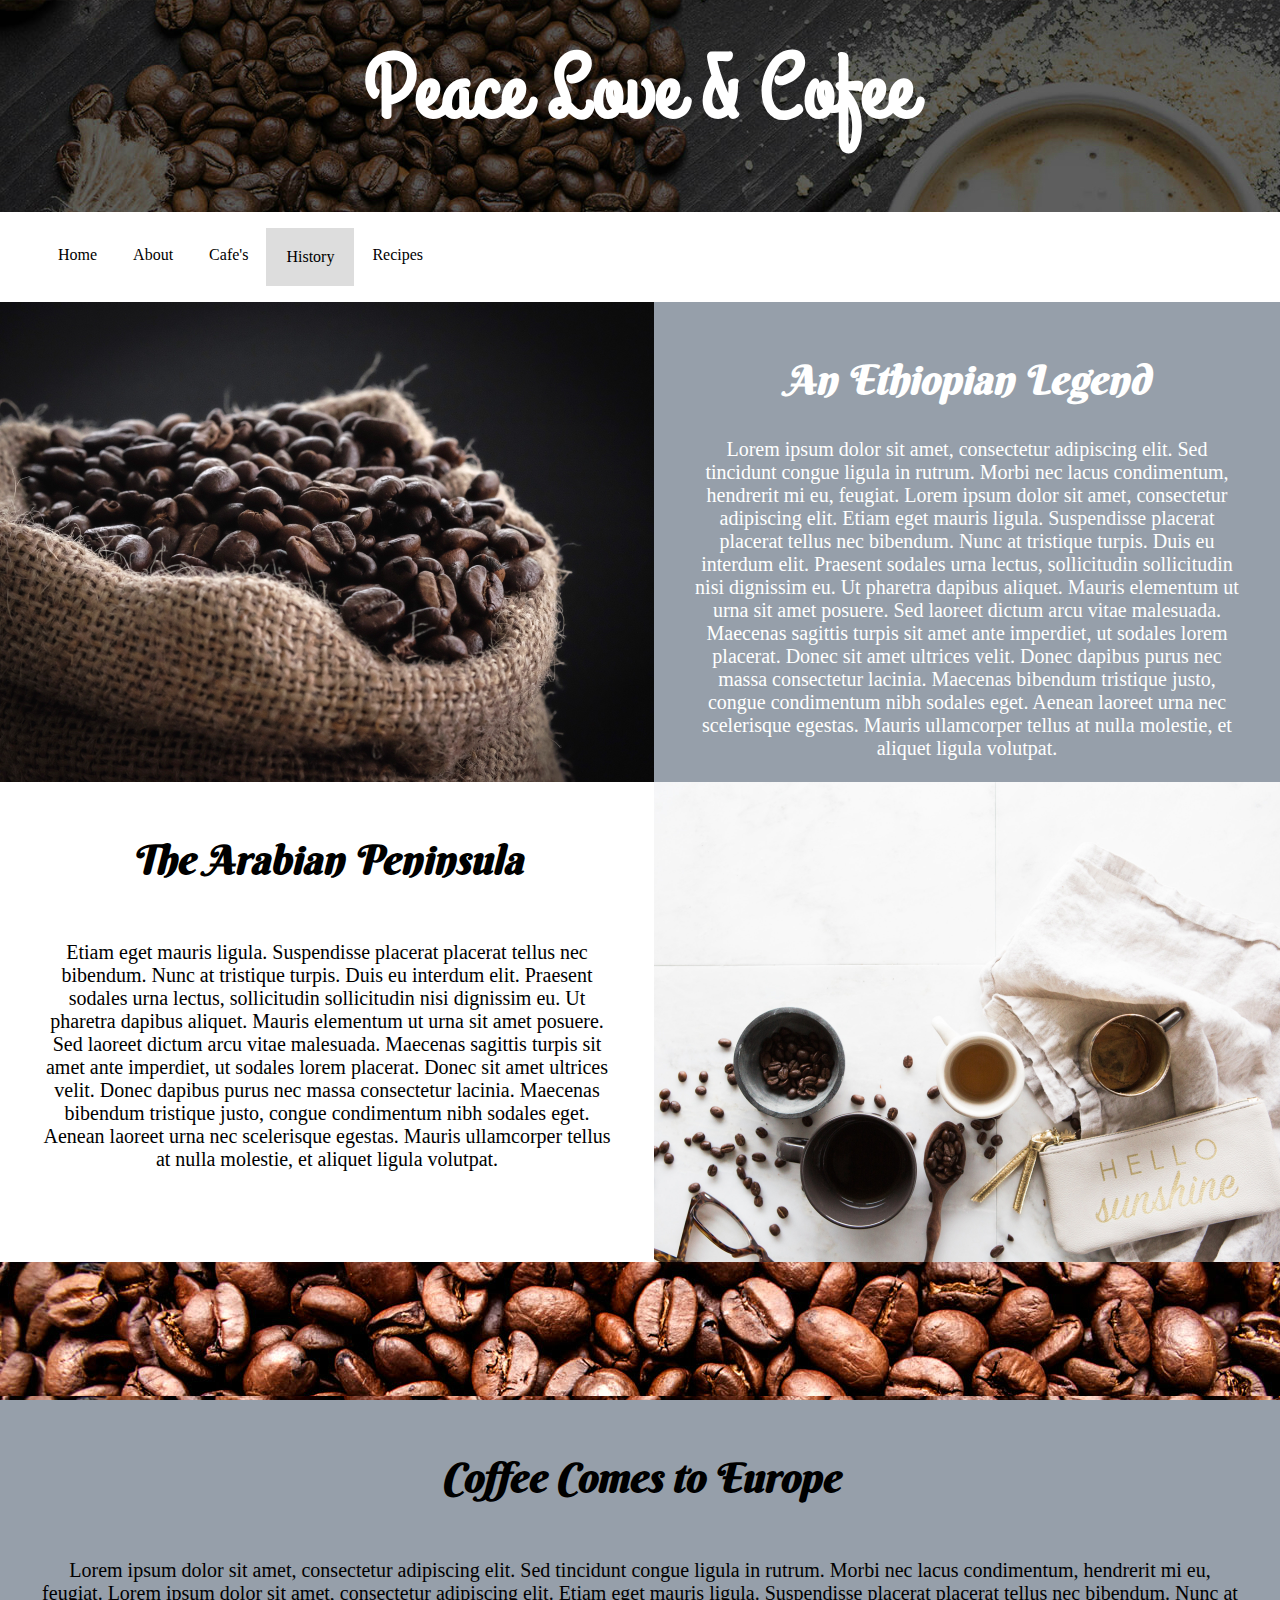
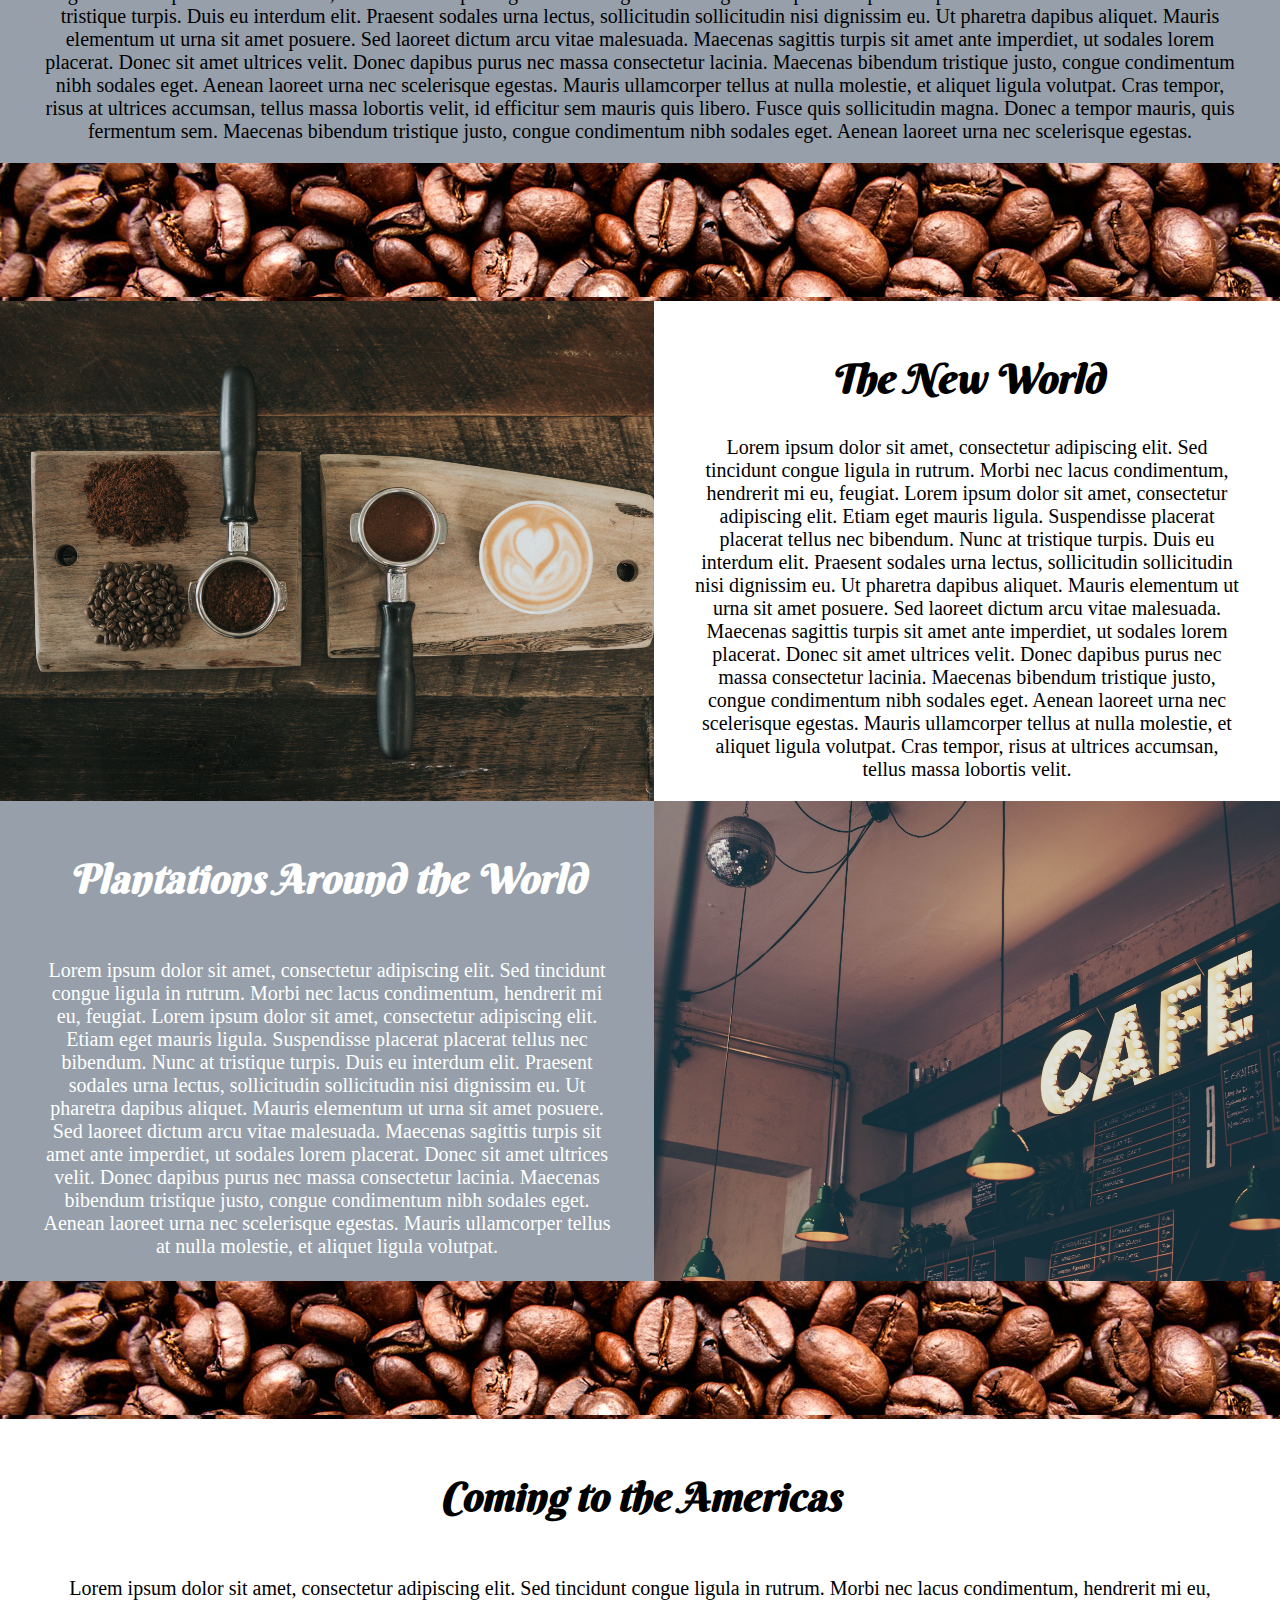
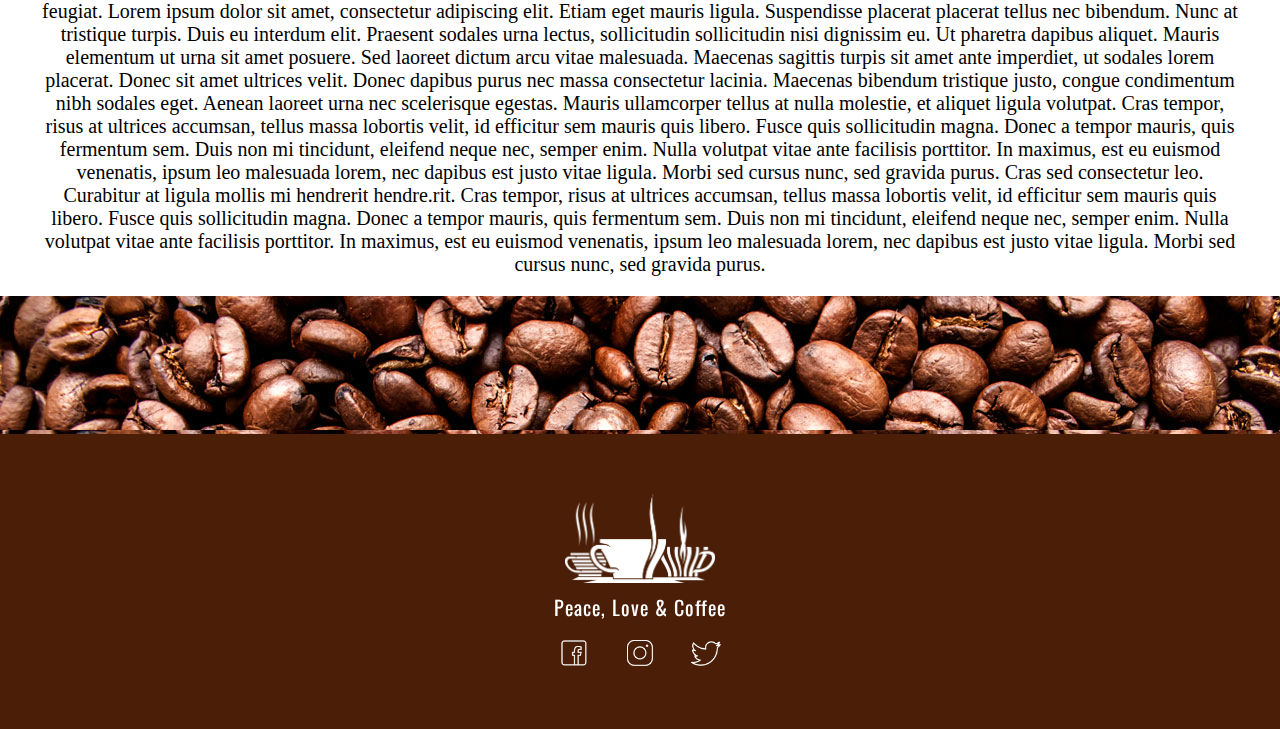
<file: history.html>
<!DOCTYPE html>
<html>
<head>
    <title>History</title>
    <meta charset="utf-8" />
    <link rel="icon" href="../img/monitor.ico" type="image/x-icon" />
    <link href="https://fonts.googleapis.com/css?family=Oswald|Pathway+Gothic+One|Grand+Hotel|Berkshire+Swash" rel="stylesheet">
    <link rel="stylesheet" href="css/history.css" />
    <link rel="stylesheet" type="text/css" href="css/menu.css">
</head>
<body>
    <header class="grid">
        <div class="header-container grid">
           <h1>Peace Love & Cofee</h1>
        </div>
        <div class="meniu">
            <input type="checkbox" id="menu-checkbox">
            <nav role="navigation">
                <label for="menu-checkbox" class="toggle-button" data-open="MENU" data-close="CLOSE" onclick></label>
                <ul class="main-menu">
                    <li><a href="index.html">Home</a></li>
                    <li><a href="about.html">About</a></li>
                    <li><a href="cafe.html">Cafe's</a></li>
                    <li><div class="activ">History</div></li>
                    <li class="dropdown">
                        <a href="javascript:void(0)" class="dropbtn">Recipes</a>
                        <div class="dropdown-content">
                            <a href="drinks.html">Drinks</a>
                            <a href="desserts.html">Desserts</a>
                        </div>
                    </li>
                </ul>
            </nav>
        </div>
    </header>

    <!--1 sectiune istorie -->
    <section class="grid blocks-section">
        <div class="blocks-item1" style="background-image: url(img/1.jpg)"></div>
        <div class="blocks-item2">
            <h2> An Ethiopian Legend</h2> 
            Lorem ipsum dolor sit amet, consectetur adipiscing elit. Sed tincidunt congue ligula in rutrum. Morbi nec lacus condimentum, hendrerit mi eu, feugiat. Lorem ipsum dolor sit amet, consectetur adipiscing elit. Etiam eget mauris ligula. Suspendisse placerat placerat tellus nec bibendum. Nunc at tristique turpis. Duis eu interdum elit. Praesent sodales urna lectus, sollicitudin sollicitudin nisi dignissim eu. Ut pharetra dapibus aliquet. Mauris elementum ut urna sit amet posuere. Sed laoreet dictum arcu vitae malesuada. Maecenas sagittis turpis sit amet ante imperdiet, ut sodales lorem placerat. Donec sit amet ultrices velit. Donec dapibus purus nec massa consectetur lacinia. Maecenas bibendum tristique justo, congue condimentum nibh sodales eget. Aenean laoreet urna nec scelerisque egestas. Mauris ullamcorper tellus at nulla molestie, et aliquet ligula volutpat.
        </div>
        <div class="blocks-item3">
            <h2>The Arabian Peninsula</h2> <br>
            Etiam eget mauris ligula. Suspendisse placerat placerat tellus nec bibendum. Nunc at tristique turpis. Duis eu interdum elit. Praesent sodales urna lectus, sollicitudin sollicitudin nisi dignissim eu. Ut pharetra dapibus aliquet. Mauris elementum ut urna sit amet posuere. Sed laoreet dictum arcu vitae malesuada. Maecenas sagittis turpis sit amet ante imperdiet, ut sodales lorem placerat. Donec sit amet ultrices velit. Donec dapibus purus nec massa consectetur lacinia. Maecenas bibendum tristique justo, congue condimentum nibh sodales eget. Aenean laoreet urna nec scelerisque egestas. Mauris ullamcorper tellus at nulla molestie, et aliquet ligula volutpat.
        </div>
        <div class="blocks-item4" style="background-image: url(img/2.jpg)"></div>
        <div class="blocks-item5" style="background-image: url(img/170621coach_coffee_beans.jpg)"></div>
        <div class="blocks-item6">
            <h2>Coffee Comes to Europe</h2> <br>
            Lorem ipsum dolor sit amet, consectetur adipiscing elit. Sed tincidunt congue ligula in rutrum. Morbi nec lacus condimentum, hendrerit mi eu, feugiat. Lorem ipsum dolor sit amet, consectetur adipiscing elit. Etiam eget mauris ligula. Suspendisse placerat placerat tellus nec bibendum. Nunc at tristique turpis. Duis eu interdum elit. Praesent sodales urna lectus, sollicitudin sollicitudin nisi dignissim eu. Ut pharetra dapibus aliquet. Mauris elementum ut urna sit amet posuere. Sed laoreet dictum arcu vitae malesuada. Maecenas sagittis turpis sit amet ante imperdiet, ut sodales lorem placerat. Donec sit amet ultrices velit. Donec dapibus purus nec massa consectetur lacinia. Maecenas bibendum tristique justo, congue condimentum nibh sodales eget. Aenean laoreet urna nec scelerisque egestas. Mauris ullamcorper tellus at nulla molestie, et aliquet ligula volutpat.

            Cras tempor, risus at ultrices accumsan, tellus massa lobortis velit, id efficitur sem mauris quis libero. Fusce quis sollicitudin magna. Donec a tempor mauris, quis fermentum sem. Maecenas bibendum tristique justo, congue condimentum nibh sodales eget. Aenean laoreet urna nec scelerisque egestas.  <br>
        </div>
        <div class="blocks-item7" style="background-image: url(img/170621coach_coffee_beans.jpg)"></div>

        <div class="blocks-item8" style="background-image: url(img/3.jpg)"></div>
        <div class="blocks-item9">
            <h2> The New World</h2> 
            Lorem ipsum dolor sit amet, consectetur adipiscing elit. Sed tincidunt congue ligula in rutrum. Morbi nec lacus condimentum, hendrerit mi eu, feugiat. Lorem ipsum dolor sit amet, consectetur adipiscing elit. Etiam eget mauris ligula. Suspendisse placerat placerat tellus nec bibendum. Nunc at tristique turpis. Duis eu interdum elit. Praesent sodales urna lectus, sollicitudin sollicitudin nisi dignissim eu. Ut pharetra dapibus aliquet. Mauris elementum ut urna sit amet posuere. Sed laoreet dictum arcu vitae malesuada. Maecenas sagittis turpis sit amet ante imperdiet, ut sodales lorem placerat. Donec sit amet ultrices velit. Donec dapibus purus nec massa consectetur lacinia. Maecenas bibendum tristique justo, congue condimentum nibh sodales eget. Aenean laoreet urna nec scelerisque egestas. Mauris ullamcorper tellus at nulla molestie, et aliquet ligula volutpat.

            Cras tempor, risus at ultrices accumsan, tellus massa lobortis velit.
        </div>
        <div class="blocks-item10">
            <h2>Plantations Around the World</h2> <br>
            Lorem ipsum dolor sit amet, consectetur adipiscing elit. Sed tincidunt congue ligula in rutrum. Morbi nec lacus condimentum, hendrerit mi eu, feugiat. Lorem ipsum dolor sit amet, consectetur adipiscing elit. Etiam eget mauris ligula. Suspendisse placerat placerat tellus nec bibendum. Nunc at tristique turpis. Duis eu interdum elit. Praesent sodales urna lectus, sollicitudin sollicitudin nisi dignissim eu. Ut pharetra dapibus aliquet. Mauris elementum ut urna sit amet posuere. Sed laoreet dictum arcu vitae malesuada. Maecenas sagittis turpis sit amet ante imperdiet, ut sodales lorem placerat. Donec sit amet ultrices velit. Donec dapibus purus nec massa consectetur lacinia. Maecenas bibendum tristique justo, congue condimentum nibh sodales eget. Aenean laoreet urna nec scelerisque egestas. Mauris ullamcorper tellus at nulla molestie, et aliquet ligula volutpat.
        </div>
        <div class="blocks-item11" style="background-image: url(img/4.jpg)"></div>

        <div class="blocks-item12" style="background-image: url(img/170621coach_coffee_beans.jpg)"></div>
        <div class="blocks-item13">
            <h2>Coming to the Americas</h2> <br>
            Lorem ipsum dolor sit amet, consectetur adipiscing elit. Sed tincidunt congue ligula in rutrum. Morbi nec lacus condimentum, hendrerit mi eu, feugiat. Lorem ipsum dolor sit amet, consectetur adipiscing elit. Etiam eget mauris ligula. Suspendisse placerat placerat tellus nec bibendum. Nunc at tristique turpis. Duis eu interdum elit. Praesent sodales urna lectus, sollicitudin sollicitudin nisi dignissim eu. Ut pharetra dapibus aliquet. Mauris elementum ut urna sit amet posuere. Sed laoreet dictum arcu vitae malesuada. Maecenas sagittis turpis sit amet ante imperdiet, ut sodales lorem placerat. Donec sit amet ultrices velit. Donec dapibus purus nec massa consectetur lacinia. Maecenas bibendum tristique justo, congue condimentum nibh sodales eget. Aenean laoreet urna nec scelerisque egestas. Mauris ullamcorper tellus at nulla molestie, et aliquet ligula volutpat.

            Cras tempor, risus at ultrices accumsan, tellus massa lobortis velit, id efficitur sem mauris quis libero. Fusce quis sollicitudin magna. Donec a tempor mauris, quis fermentum sem. Duis non mi tincidunt, eleifend neque nec, semper enim. Nulla volutpat vitae ante facilisis porttitor. In maximus, est eu euismod venenatis, ipsum leo malesuada lorem, nec dapibus est justo vitae ligula. Morbi sed cursus nunc, sed gravida purus. Cras sed consectetur leo. Curabitur at ligula mollis mi hendrerit hendre.rit.
            Cras tempor, risus at ultrices accumsan, tellus massa lobortis velit, id efficitur sem mauris quis libero. Fusce quis sollicitudin magna. Donec a tempor mauris, quis fermentum sem. Duis non mi tincidunt, eleifend neque nec, semper enim. Nulla volutpat vitae ante facilisis porttitor. In maximus, est eu euismod venenatis, ipsum leo malesuada lorem, nec dapibus est justo vitae ligula. Morbi sed cursus nunc, sed gravida purus.  <br>
        </div>
        <div class="blocks-item14" style="background-image: url(img/170621coach_coffee_beans.jpg)"></div>
    </section>

    
    <!-- footer -->
    <footer class="main-footer">
        <div class="container">
            <div class="footer-logo">
                <span>
                    <img src="img/logo.png" width="150px"><span>Peace, Love & Coffee</span>
                </span>
            </div>
            <div class="footer-copy">
                <a href="https://www.facebook.com/" target="_blank"><img src="img/facebook.png" /></a>
                <a href="https://www.instagram.com/" target="_blank"><img src="img/instagram.png" /></a>
                <a href="https://www.twitter.com/" target="_blank"><img src="img/twitter.png" /></a>
            </div>
        </div>
    </footer>
</body>
</html>
</file>
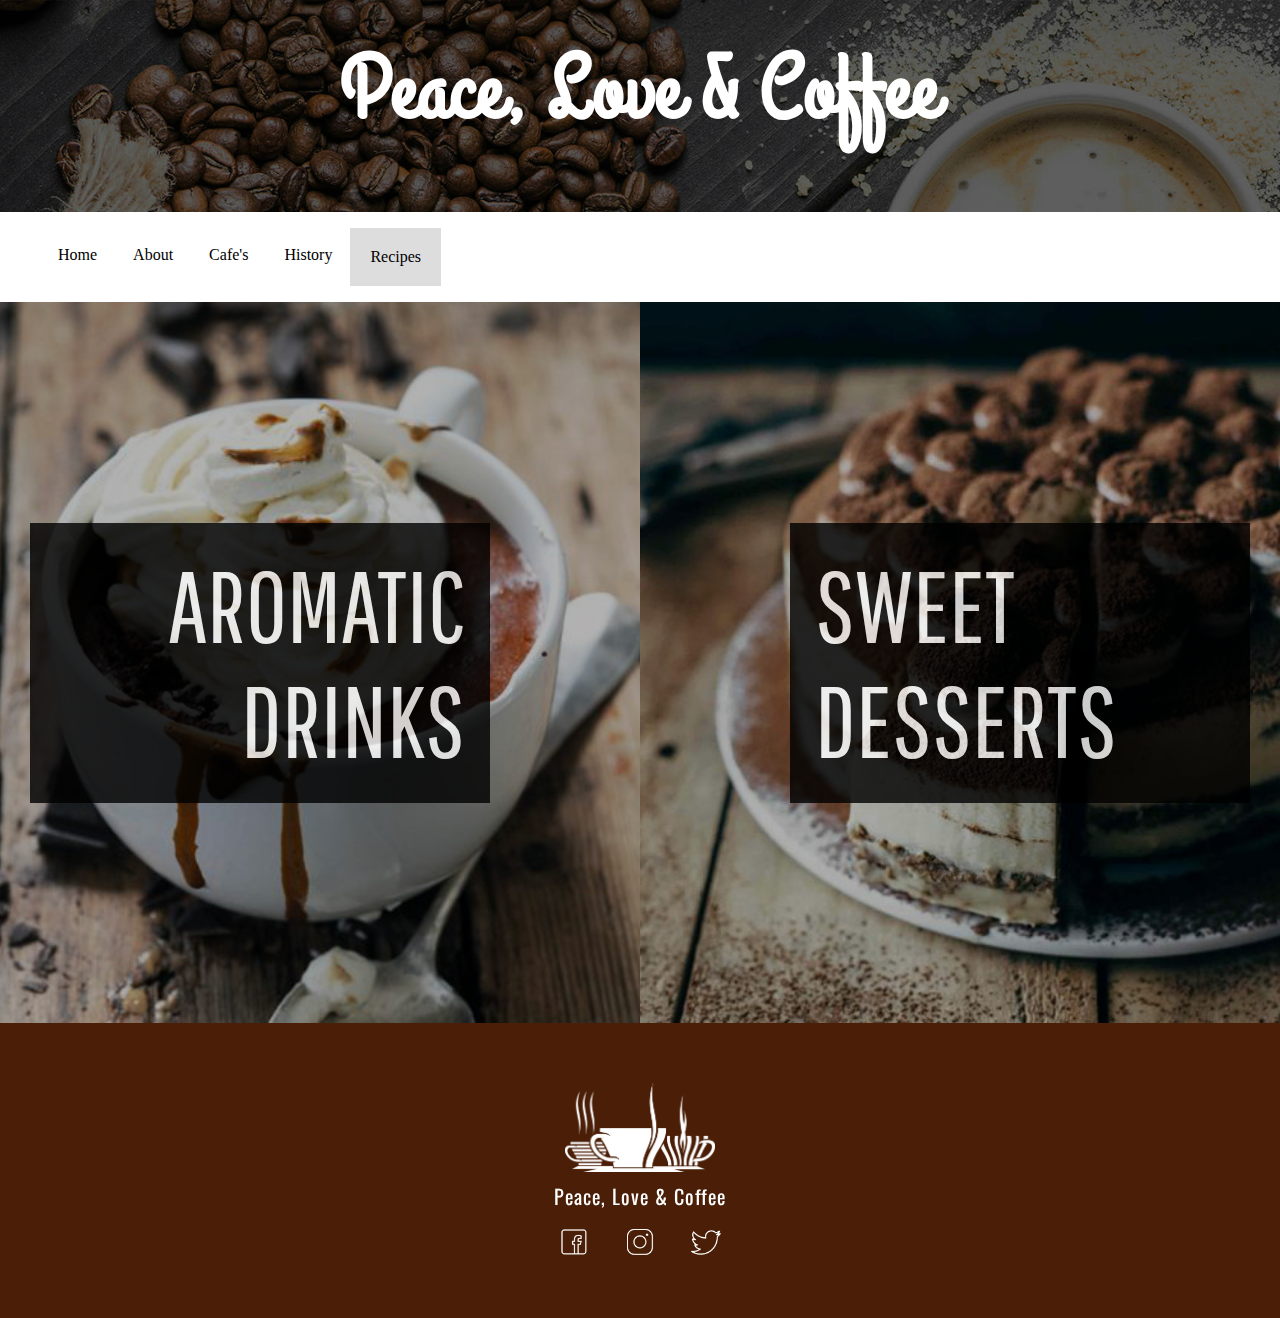
<file: recipes.html>
<!DOCTYPE html>
<html>
<head>
    <title>Peace, Love and Coffee</title>
    <meta charset="utf-8" />
    <link rel="icon" href="../img/monitor.ico" type="image/x-icon" />
    <link href="https://fonts.googleapis.com/css?family=Oswald|Pathway+Gothic+One|Grand+Hotel" rel="stylesheet">
    <link rel="stylesheet" href="css/recipes.css" />
    <link rel="stylesheet" type="text/css" href="css/menu.css">
</head>
<body>
    <header class="grid"> 
      <div class="header-container grid">
        <h1>Peace, Love & Coffee</h1>
      </div>

      <div class="meniu">
      <input type="checkbox" id="menu-checkbox">
      <nav role="navigation">
        <label for="menu-checkbox" class="toggle-button" data-open="MENU" data-close="CLOSE" onclick></label>
        <ul class="main-menu">
          <li><a href="index.html">Home</a></li>
          <li><a href="about.html">About</a></li>
          <li><a href="cafe.html">Cafe's</a></li>
          <li><a href="history.html">History</a></li>
          <li class="dropdown">
            <div class="activ"> Recipes </div>
            <div class="dropdown-content">
              <a href="drinks.html">Drinks</a>
              <a href="desserts.html">Desserts</a>
            </div>
          </li>
        </ul>
      </nav>
      </div>
    </header>

    <section class="grid steps-section">
      <div class="grid steps-item" style="background-image: url(img/aa.jpg); text-align: right;">
        <span style="margin-right: 150px; margin-left: 30px; padding-right: 25px;">
          <a href="drinks.html">AROMATIC DRINKS</a>
        </span>
      </div>
      <div class="grid steps-item" style="background-image: url(img/bb.jpg);">
        <span style="text-align: left; margin-right: 30px; margin-left: 150px; padding-left: 25px;">
          <a href="desserts.html">SWEET DESSERTS</a>
        </span>
      </div>
    </section>
 
    <!-- footer -->
    <footer class="main-footer">
        <div class="container">
            <div class="footer-logo">
                <span>
                  <img src="img/logo.png" width="150px"><span>Peace, Love & Coffee</span>
                </span>
            </div>
            <div class="footer-copy">
                <a href="https://www.facebook.com/" target="_blank"><img src="img/facebook.png" /></a>
                <a href="https://www.instagram.com/" target="_blank"><img src="img/instagram.png" /></a>
                <a href="https://www.twitter.com/" target="_blank"><img src="img/twitter.png" /></a>
            </div>
        </div>
    </footer>
</body>
</html>
</file>
<file: css/about.css>
body {
  padding: 0px;
  margin: 0px;
  color: #333; }

.grid {
  display: grid; }

header.grid {
  min-height: 270px;
  background-size: cover;
  background-image: url("../img/img22.jpg");
  position: relative;
  background-position: center;
  align-content: center; }
  header.grid .header-container {
    z-index: 1;
    color: white;
    text-align: center; }
    header.grid .header-container h1 {
      font-size: 90px;
      font-family: 'Grand Hotel', cursive;
      margin-top: 30px; }

/*  Steps section */
.steps-section {
  margin: 30px;
  grid-template-columns: repeat(2, 1fr);
  grid-gap: 50px; }

.steps-item {
  min-height: 100vh;
  background-size: cover;
  background-position: center;
  text-align: center;
  align-content: center;
  font-size: 30px;
  color: white;
  position: relative;
  transition: all 0.75s ease;
  font-family: sans-serif; }
  .steps-item span {
    position: relative;
    z-index: 1; }
  .steps-item:hover {
    color: white; }
    .steps-item:hover::before {
      opacity: 0.8; }
  .steps-item::before {
    content: '';
    position: absolute;
    top: 0px;
    left: 0px;
    right: 0px;
    bottom: 0px;
    background-color: black;
    opacity: 0.3;
    transition: opacity 1s ease; }
  .steps-item:nth-child(1) {
    grid-row: 1/2; }
  .steps-item:nth-child(2) {
    grid-row: 1/2; }
  .steps-item:nth-child(3) {
    grid-row: 1/2; }

  .steps-section .container {
    text-align: left;
    font-size: 20px;
    font-family: Oswald; }

  .steps-section .container2 {
    text-align: right;
    font-size: 20px;
    font-family: Oswald;}

  .steps-section .container h2 {
    font-family: 'Berkshire Swash', cursive; 
    font-size: 50px;
    font-style: italic;
    color: black;
    margin-top: 0px;
    margin-bottom: 10px; }

    .steps-section .container2 h2 {
    font-family: 'Berkshire Swash', cursive; 
    font-size: 50px;
    font-style: italic;
    color: black;
    margin-top: 0px;
    margin-bottom: 10px; }

/*footer*/

.main-footer {
  padding: 60px 0px 40px 0px;
  background-color: #4A1E07;
  text-align: center;
  color: white;
  font-family: Oswald; }

.footer-copy img {
  width: 30px;
  height: 30px;
  margin: 1em;
  transition: all 0.25s ease; }
  .footer-copy img:hover {
    transform: scale(1.3); }

.footer-logo span {
  filter: brightness(10);
  font-size: 28px;
  letter-spacing: 2px;
  line-height: 1.5;
  display: block; }
  .footer-logo span span {
    font-size: 20px;
    letter-spacing: 1px; }





@media screen and (max-width: 992px) {
  header.grid .header-container h1 {
    font-size: 100px; }

  .steps-section {
    grid-template-columns: 1fr;
    font-size: 40px;}
  .steps-item {
    min-height: 50vh;
    font-size: 50px; }
    .steps-item:nth-child(1) {
      grid-column: 1;
      grid-row: 1; }
    .steps-item:nth-child(2) {
      grid-column: 1; 
      grid-row: 2;}
    .steps-item:nth-child(3) {
      grid-column: 1;
      grid-row: 4; }
    .steps-item:nth-child(4) {
      grid-column: 1;
      grid-row: 3; }
    .steps-item:nth-child(5) {
      grid-column: 1; 
      grid-row: 5;}
    .steps-item:nth-child(6) {
      grid-column: 1;
      grid-row: 6; }
  
  .footer-copy img {
    width: 80px;
    height: 80px;
    margin: 3em 4em; }
  .footer-logo img {
    width: 300px;
  }
  .footer-logo span {
    font-size: 100px; }
    .footer-logo span span {
      font-size: 50px; } }
</file>
<file: css/menu.css>
li {
  list-style: none;
  display: flex;
}

a {
  text-decoration: none;
}

.meniu {
  z-index: 3;
  padding: 0;
  width: 100%;
  margin: 0 auto;
  display: flex;
  justify-content: space-between;
}
.meniu a{
  color: black;
  font-size: 16px;
  padding: 18px;
}
.meniu a:hover{
  background-color: #ddd;
}

#menu-checkbox {
  display: none;
}

ul {
  display: flex;
}

nav{
  background-color: white;
  width: 100%;
}

.activ{
  color: black;
  padding: 20px;
  background: #ddd;
  text-align: center;
}

@media screen and (max-width: 994px) {
  .meniu {
    width: 100%;
    display: flex;
    justify-content: space-around;
  }
  .main-menu {
    display: none;
  }
  .main-menu li{
    width: 100%;
    display: block;
    font-size: 36px;
  }
  .main-menu a{
    font-size: 50px;
    display: block;
    padding: 20px;
  }
  .toggle-button{
    font-size: 50px;
    padding: 20px;
    text-align: center;
    display: block;
    cursor: pointer;
    color: #000;
  }
  .toggle-button:after{
    content: attr(data-open);
    display: block;
  }
  #menu-checkbox:checked + nav[role="navigation"] .main-menu{
    display: block;
  }
  #menu-checkbox:checked + nav[role="navigation"] .toggle-button:after{
    content: attr(data-close);
  }
  .header-container a{
    margin-right: -65px;
  }
  .main-menu{
    position: relative;
  }
  .activ{
    font-size: 38px;
    text-align: left; }
}

@media only screen 
  and (min-width: 1024px) 
  and (max-height: 1366px) 
  and (-webkit-min-device-pixel-ratio: 1.5) {
  .meniu a{
    font-size: 35px;
  }
  .activ{
    font-size: 40px;
    text-align: left; }
}

.dropbtn {
  display: inline-block;
  color: white;
  text-align: left;
  padding: 20px;
  text-decoration: none;
}

.dropdown:hover .dropbtn {
  background-color: #ddd;
}

li.dropdown {
  display: inline-block;
}

.dropdown-content {
  display: none;
  position: absolute;
  background-color: #f9f9f9;
  min-width: 260px;
  box-shadow: 0px 8px 16px 0px rgba(0,0,0,0.2);
  z-index: 1;
}

.dropdown-content a {
  color: black;
  padding: 20px;
  text-decoration: none;
  display: block;
  text-align: center;
}

.dropdown-content a:hover {
  background-color: #f1f1f1
}

.dropdown:hover .dropdown-content {
  display: block;
}
</file>
<file: css/desserts.css>
body {
  padding: 0px;
  margin: 0px;
  color: #333; }

.grid {
  display: grid; }

header.grid {
  min-height: 270px;
  background-size: cover;
  background-image: url("../img/img22.jpg");
  position: relative;
  background-position: center;
  align-content: center; }
  header.grid .header-container {
    z-index: 1;
    color: white;
    text-align: center;
    /*padding: 60px 20px;*/ }
    header.grid .header-container h1 {
      font-size: 90px;
      font-family: 'Grand Hotel', cursive;
      /*margin: 20px 0px;*/
      margin-top: 30px; }


/*/////////////Favorites////////////////////*/
.section-favorites h1 {
  margin-top: 40px;
  margin-bottom: 40px;
  color: #808080;
  font-size: 3em;
  font-family: sans-serif; }

.favorites-home {
  padding: 50px;
  grid-gap: 70px;
  grid-template-columns: auto, auto, auto;
  font-family: sans-serif; }

.favorites-item {
  text-decoration: none;
  transition: background-color 0.5s ease;
  overflow: hidden;
  color: black; }
  .favorites-item:hover {
    background-color: whitesmoke; }
  .favorites-item-img {
    margin: 40px 40px 0px;
    height: 300px;
    border-radius: 50%;
    background-size: cover;
    background-position: center;
    transition: transform 0.5s ease; }
  .favorites-item-content {
    padding: 20px;
    text-align: center;
    align-content: center; }
    .favorites-item-content h4 {
      font-size: 20px;
      line-height: 1.5;
      margin: 0px; }
  .favorites-item:nth-child(1) {
    grid-column: 1; } 
  .favorites-item:nth-child(2) {
    grid-column: 2; }
  .favorites-item:nth-child(3) {
    grid-column: 3; }

/*///////////////////footer////////////////////////////////*/

.main-footer {
  padding: 60px 0px 40px 0px;
  background-color: #4A1E07;
  text-align: center;
  color: white;
  font-family: Oswald; }

.footer-copy img {
  width: 30px;
  height: 30px;
  margin: 1em;
  transition: all 0.25s ease; }
  .footer-copy img:hover {
    transform: scale(1.3); }

.footer-logo span {
  filter: brightness(10);
  font-size: 28px;
  letter-spacing: 2px;
  line-height: 1.5;
  display: block; }
  .footer-logo span span {
    font-size: 20px;
    letter-spacing: 1px; }



/* ----------- iPad Pro ----------- */
/* Portrait and Landscape */
@media only screen and (min-device-width: 1024px) 
and (max-device-width: 1366px) 
and (-webkit-min-device-pixel-ratio: 2)  
and (orientation: portrait)  {
  .favorites-home {
    grid-template-columns: 1fr 1fr;
    }
  .section-favorites h1{
  }
  .favorites-item:nth-child(1) {
    grid-column: 1;
    grid-row: 1; }
  .favorites-item:nth-child(2) {
    grid-column: 2;
    grid-row: 1; }
   .favorites-item:nth-child(3) {
    grid-column: 1;
    grid-row: 2; }
  .favorites-item:nth-child(4) {
    grid-column: 2;
    grid-row: 2; } 
}

@media only screen 
  and (min-device-width: 768px) 
  and (max-device-width: 1024px) 
  and (orientation: landscape) 
  and (-webkit-min-device-pixel-ratio: 1) {
  .favorites-home {
    grid-template-columns: 1fr 1fr;
    }
  .section-favorites h1{
  }
  .favorites-item:nth-child(1) {
    grid-column: 1;
    grid-row: 1; }
  .favorites-item:nth-child(2) {
    grid-column: 2;
    grid-row: 1; }
   .favorites-item:nth-child(3) {
    grid-column: 1;
    grid-row: 2; }
  .favorites-item:nth-child(4) {
    grid-column: 2;
    grid-row: 2; } 
}


@media screen and (max-width: 992px) {

  .favorites-home {
    grid-template-columns: 1fr;
    }
  .section-favorites h1{
  }
  .favorites-item:nth-child(1) {
    grid-column: 1;
    grid-row: 1; }
  .favorites-item:nth-child(2) {
    grid-column: 1;
    grid-row: 2; }
   .favorites-item:nth-child(3) {
    grid-column: 1;
    grid-row: 3; }
  .favorites-item:nth-child(4) {
    grid-column: 1;
    grid-row: 4; } 
  .favorites-item-img{
    min-height: 30vh;
  }
    .favorites-item-content {
      height: 90px; }
      .favorites-item-content h4 {
        padding-top: 20px;
        font-size: 50px; }
      .favorites-item-content p {
        display: none; }
  
  .favorites-item-content {
    padding: 10px;
    margin: 10px; }
  .footer-copy img {
    width: 80px;
    height: 80px;
    margin: 3em 4em; }
  .footer-logo img {
    width: 300px;
  }
  .footer-logo span {
    font-size: 100px; }
    .footer-logo span span {
      font-size: 50px; } 
}
</file>
<file: css/drinks.css>
body {
  padding: 0px;
  margin: 0px;
  color: #333; }

.grid {
  display: grid; }

header.grid {
  min-height: 270px;
  background-size: cover;
  background-image: url("../img/img22.jpg");
  position: relative;
  background-position: center;
  align-content: center; }
  header.grid .header-container {
    z-index: 1;
    color: white;
    text-align: center;
    /*padding: 60px 20px;*/ }
    header.grid .header-container h1 {
      font-size: 90px;
      font-family: 'Grand Hotel', cursive;
      /*margin: 20px 0px;*/
      margin-top: 30px; }


/*/////////////Favorites////////////////////*/
.section-favorites h1 {
  margin-top: 40px;
  margin-bottom: 40px;
  color: #808080;
  font-size: 3em;
  font-family: sans-serif; }

.favorites-home {
  padding: 50px;
  grid-gap: 70px;
  grid-template-columns: auto, auto, auto;
  font-family: sans-serif; }

.favorites-item {
  text-decoration: none;
  transition: background-color 0.5s ease;
  overflow: hidden;
  color: black; }
  .favorites-item:hover {
    background-color: whitesmoke; }
  .favorites-item-img {
    margin: 40px 40px 0px;
    height: 300px;
    border-radius: 50%;
    background-size: cover;
    background-position: center;
    transition: transform 0.5s ease; }
  .favorites-item-content {
    padding: 20px;
    text-align: center;
    align-content: center; }
    .favorites-item-content h4 {
      font-size: 20px;
      line-height: 1.5;
      margin: 0px; }
    .favorites-item:nth-child(1) {
    grid-column: 1; } 
   .favorites-item:nth-child(2) {
    grid-column: 2; }
    .favorites-item:nth-child(3) {
    grid-column: 3; }

/*///////////////////footer////////////////////////////////*/

.main-footer {
  padding: 60px 0px 40px 0px;
  background-color: #4A1E07;
  text-align: center;
  color: white;
  font-family: Oswald; }

.footer-copy img {
  width: 30px;
  height: 30px;
  margin: 1em;
  transition: all 0.25s ease; }
  .footer-copy img:hover {
    transform: scale(1.3); }

.footer-logo span {
  filter: brightness(10);
  font-size: 28px;
  letter-spacing: 2px;
  line-height: 1.5;
  display: block; }
  .footer-logo span span {
    font-size: 20px;
    letter-spacing: 1px; }

/* ----------- iPad Pro ----------- */
/* Portrait and Landscape */
@media only screen and (min-device-width: 1024px) 
and (max-device-width: 1366px) 
and (-webkit-min-device-pixel-ratio: 2)  
and (orientation: portrait)  {
  .favorites-home {
    grid-template-columns: 1fr 1fr;
    }
  .section-favorites h1{
  }
  .favorites-item:nth-child(1) {
    grid-column: 1;
    grid-row: 1; }
  .favorites-item:nth-child(2) {
    grid-column: 2;
    grid-row: 1; }
   .favorites-item:nth-child(3) {
    grid-column: 1;
    grid-row: 2; }
  .favorites-item:nth-child(4) {
    grid-column: 2;
    grid-row: 2; } 
}

@media only screen 
  and (min-device-width: 768px) 
  and (max-device-width: 1024px) 
  and (orientation: landscape) 
  and (-webkit-min-device-pixel-ratio: 1) {
  .favorites-home {
    grid-template-columns: 1fr 1fr;
    }
  .section-favorites h1{
  }
  .favorites-item:nth-child(1) {
    grid-column: 1;
    grid-row: 1; }
  .favorites-item:nth-child(2) {
    grid-column: 2;
    grid-row: 1; }
   .favorites-item:nth-child(3) {
    grid-column: 1;
    grid-row: 2; }
  .favorites-item:nth-child(4) {
    grid-column: 2;
    grid-row: 2; } 
}


@media screen and (max-width: 992px) {

  .favorites-home {
    grid-template-columns: 1fr;
    }
  .section-favorites h1{
  }
  .favorites-item:nth-child(1) {
    grid-column: 1;
    grid-row: 1; }
  .favorites-item:nth-child(2) {
    grid-column: 1;
    grid-row: 2; }
   .favorites-item:nth-child(3) {
    grid-column: 1;
    grid-row: 3; }
  .favorites-item:nth-child(4) {
    grid-column: 1;
    grid-row: 4; } 
  .favorites-item-img{
    min-height: 30vh;
  }
    .favorites-item-content {
      height: 90px; }
      .favorites-item-content h4 {
        padding-top: 20px;
        font-size: 50px; }
      .favorites-item-content p {
        display: none; }
  
  .favorites-item-content {
    padding: 10px;
    margin: 10px; }
  .footer-copy img {
    width: 80px;
    height: 80px;
    margin: 3em 4em; }
  .footer-logo img {
    width: 300px;
  }
  .footer-logo span {
    font-size: 100px; }
    .footer-logo span span {
      font-size: 50px; } 
}
</file>
<file: css/history.css>
body {
  padding: 0px;
  margin: 0px;
  color: #333; }

.grid {
  display: grid; }

header.grid {
  min-height: 270px;
  background-size: cover;
  background-image: url("../img/img22.jpg");
  position: relative;
  background-position: center;
  align-content: center; }
  header.grid .header-container {
    z-index: 1;
    color: white;
    text-align: center; }
    header.grid .header-container h1 {
      font-size: 90px;
      font-family: 'Grand Hotel', cursive;
      margin-top: 30px; }

.blocks-section {
  font-size: 20px;
  text-align: center;
  }
  h2{
    font-family: 'Berkshire Swash', cursive;
    font-size: 40px;
    font-style:italic;
  }

.steps-item {
  min-height: 100vh;
  background-size: cover;
  background-position: center;
  text-align: center;
  align-content: center;
  /*vpadding: 20px;*/
  font-size: 30px;
  color: white;
  position: relative;
  transition: all 0.75s ease;
  font-family: sans-serif; }

  .blocks-item2, .blocks-item3,.blocks-item6, .blocks-item9, .blocks-item10, .blocks-item13{
    padding: 20px 40px;
    color: black;
  }
  .blocks-item1 {
    min-height: 480px;
    /*min-width: 600px;*/
    background-size: cover;
    background-position: center;
  }
  .blocks-item4 {
    min-height: 480px;
    /*min-width: 600px;*/
    background-size: cover;
    background-position: center;
  }
  .blocks-item2 {
    background-color: #969FAA;
    color: white;
  }
  .blocks-item5 {
    min-height: 138px;
    grid-column: 1 / span 2;
    grid-row: 3;
  }
  .blocks-item6 {
    background-color: #969FAA;
    grid-column: 1 / span 2;
    grid-row: 4;
  }
  .blocks-item7 {
    min-height: 138px;
    grid-column: 1 / span 2;
    grid-row: 5;
  }
  .blocks-item8 {
    min-height: 480px;
    /*min-width: 600px;*/
    background-size: cover;
    background-position: center;
  }
  .blocks-item10{
    color: white;
    background-color: #969FAA;
  }
  .blocks-item11 {
    min-height: 480px;
    /*min-width: 600px;*/
    background-size: cover;
    background-position: center;
  }
  .blocks-item12 {
    min-height: 138px;
    grid-column: 1 / span 2;
    grid-row: 8;
  }
  .blocks-item13 {
    grid-column: 1 / span 2;
    grid-row: 9;
  }
  .blocks-item14 {
    min-height: 138px;
    grid-column: 1 / span 2;
    grid-row: 10;
  }

  .steps-section .container {
    text-align: left;
    font-size: 20px;
    font-family: Oswald; 
  }

  .steps-section .container2 {
    text-align: right;
    font-size: 20px;
    font-family: Oswald;}

  .steps-section .container h2 {
    font-family: 'Berkshire Swash', cursive; 
    font-size: 50px;
    font-style: italic;
    color: black;
    margin-top: 0px;
    margin-bottom: 10px; }

/*///////////////////footer////////////////////////////////*/

.main-footer {
  padding: 60px 0px 40px 0px;
  background-color: #4A1E07;
  text-align: center;
  color: white;
  font-family: Oswald; }

.footer-copy img {
  width: 30px;
  height: 30px;
  margin: 1em;
  transition: all 0.25s ease; }
  .footer-copy img:hover {
    transform: scale(1.3); }

.footer-logo span {
  filter: brightness(10);
  font-size: 28px;
  letter-spacing: 2px;
  line-height: 1.5;
  display: block; }
  .footer-logo span span {
    font-size: 20px;
    letter-spacing: 1px; }



@media screen and (max-width: 992px) {
  header.grid .header-container h1 {
    font-size: 100px; }

  .blocks-section {
    grid-template-columns: 1fr;
    font-size: 40px;}
  .blocks-item {
    min-height: 40vh;
    font-size: 50px; }
    .blocks-item1 {
      grid-column: 1;
      grid-row: 1; }
    .blocks-item2 {
      grid-column: 1; 
      grid-row: 2;}
    .blocks-item3 {
      grid-column: 1;
      grid-row: 4; }
    .blocks-item4 {
      grid-column: 1;
      grid-row: 3; }
    .blocks-item5 {
      grid-column: 1; 
      grid-row: 5;}
    .blocks-item6 {
      grid-column: 1;
      grid-row: 6; }
    .blocks-item7 {
      grid-column: 1;
      grid-row: 7; }
    .blocks-item8 {
      grid-column: 1; 
      grid-row: 9;}
    .blocks-item9 {
      grid-column: 1;
      grid-row: 8; }
    .blocks-item10 {
      grid-column: 1;
      grid-row: 10; }
    .blocks-item11 {
      display: none;}
    .blocks-item12 {
      grid-column: 1;
      grid-row: 12; }
    .blocks-item13 {
      grid-column: 1; 
      grid-row: 13;}
    .blocks-item14 {
      grid-column: 1;
      grid-row: 14; }
  
  .footer-copy img {
    width: 80px;
    height: 80px;
    margin: 3em 4em; }
  .footer-logo img {
    width: 300px;
  }
  .footer-logo span {
    font-size: 100px; }
    .footer-logo span span {
      font-size: 50px; } } 
}
</file>
<file: css/recipes.css>
body {
  padding: 0px;
  margin: 0px;
  color: #333; }

.grid {
  display: grid; }

header.grid {
  min-height: 270px;
  background-size: cover;
  background-image: url("../img/img22.jpg");
  position: relative;
  background-position: center;
  align-content: center; }
  header.grid .header-container {
    z-index: 1;
    color: white;
    text-align: center;
    /*padding: 60px 20px;*/ }
    header.grid .header-container h1 {
      font-size: 90px;
      font-family: 'Grand Hotel', cursive;
      /*margin: 20px 0px;*/
      margin-top: 30px; }

.steps-section {
  grid-template-columns: repeat(2, 1fr); }

.steps-item {
  min-height: 721px;
  background-size: cover;
  background-position: center;
  align-content: center;
  /*vpadding: 20px;*/
  font-size: 100px;
  color: white;
  position: relative;
  transition: all 0.75s ease;
  font-family:'Pathway Gothic One', sans-serif; }
  .steps-item span {
    padding-top: 25px;
    padding-bottom: 25px;
    margin-top: 60px;
    position: relative;
    z-index: 1; 
    background-color: black; opacity: 0.8;}
    .steps-item span a {
      text-decoration: none;
      color: white;
    }
  .steps-item:hover {
    color: white; }
    .steps-item:hover::before {
      opacity: 0.8; }
  .steps-item::before {
    content: '';
    position: absolute;
    top: 0px;
    left: 0px;
    right: 0px;
    bottom: 0px;
    background-color: black;
    opacity: 0.3;
    transition: opacity 1s ease; }
  .steps-item:nth-child(1) {
    grid-row: 1/2; }
  .steps-item:nth-child(2) {
    grid-row: 1/2; }

  

/*///////////////////footer////////////////////////////////*/

.main-footer {
  padding: 60px 0px 40px 0px;
  background-color: #4A1E07;
  text-align: center;
  color: white;
  font-family: Oswald; }

.footer-copy img {
  width: 30px;
  height: 30px;
  margin: 1em;
  transition: all 0.25s ease; }
  .footer-copy img:hover {
    transform: scale(1.3); }

.footer-logo span {
  filter: brightness(10);
  font-size: 28px;
  letter-spacing: 2px;
  line-height: 1.5;
  display: block; }
  .footer-logo span span {
    font-size: 20px;
    letter-spacing: 1px; }




@media screen and (max-width: 992px) {
  header.grid .header-container h1 {
    font-size: 100px; }

  .steps-section {
    grid-template-columns: 1fr;
    font-size: 40px;}
  .steps-item {
    min-height: 40vh;
    font-size: 100px; }
    .steps-item:nth-child(1) {
      grid-column: 1;
      grid-row: 1; }
    .steps-item:nth-child(2) {
      grid-column: 1; 
      grid-row: 2;}
  
  .footer-copy img {
    width: 80px;
    height: 80px;
    margin: 3em 4em; }
  .footer-logo img {
    width: 300px;
  }
  .footer-logo span {
    font-size: 100px; }
    .footer-logo span span {
      font-size: 50px; } } 

@media only screen and (orientation: landscape) {
  .steps-item span {
    margin-top: 50px;
    margin-bottom: 50px;
  }
}
</file>
